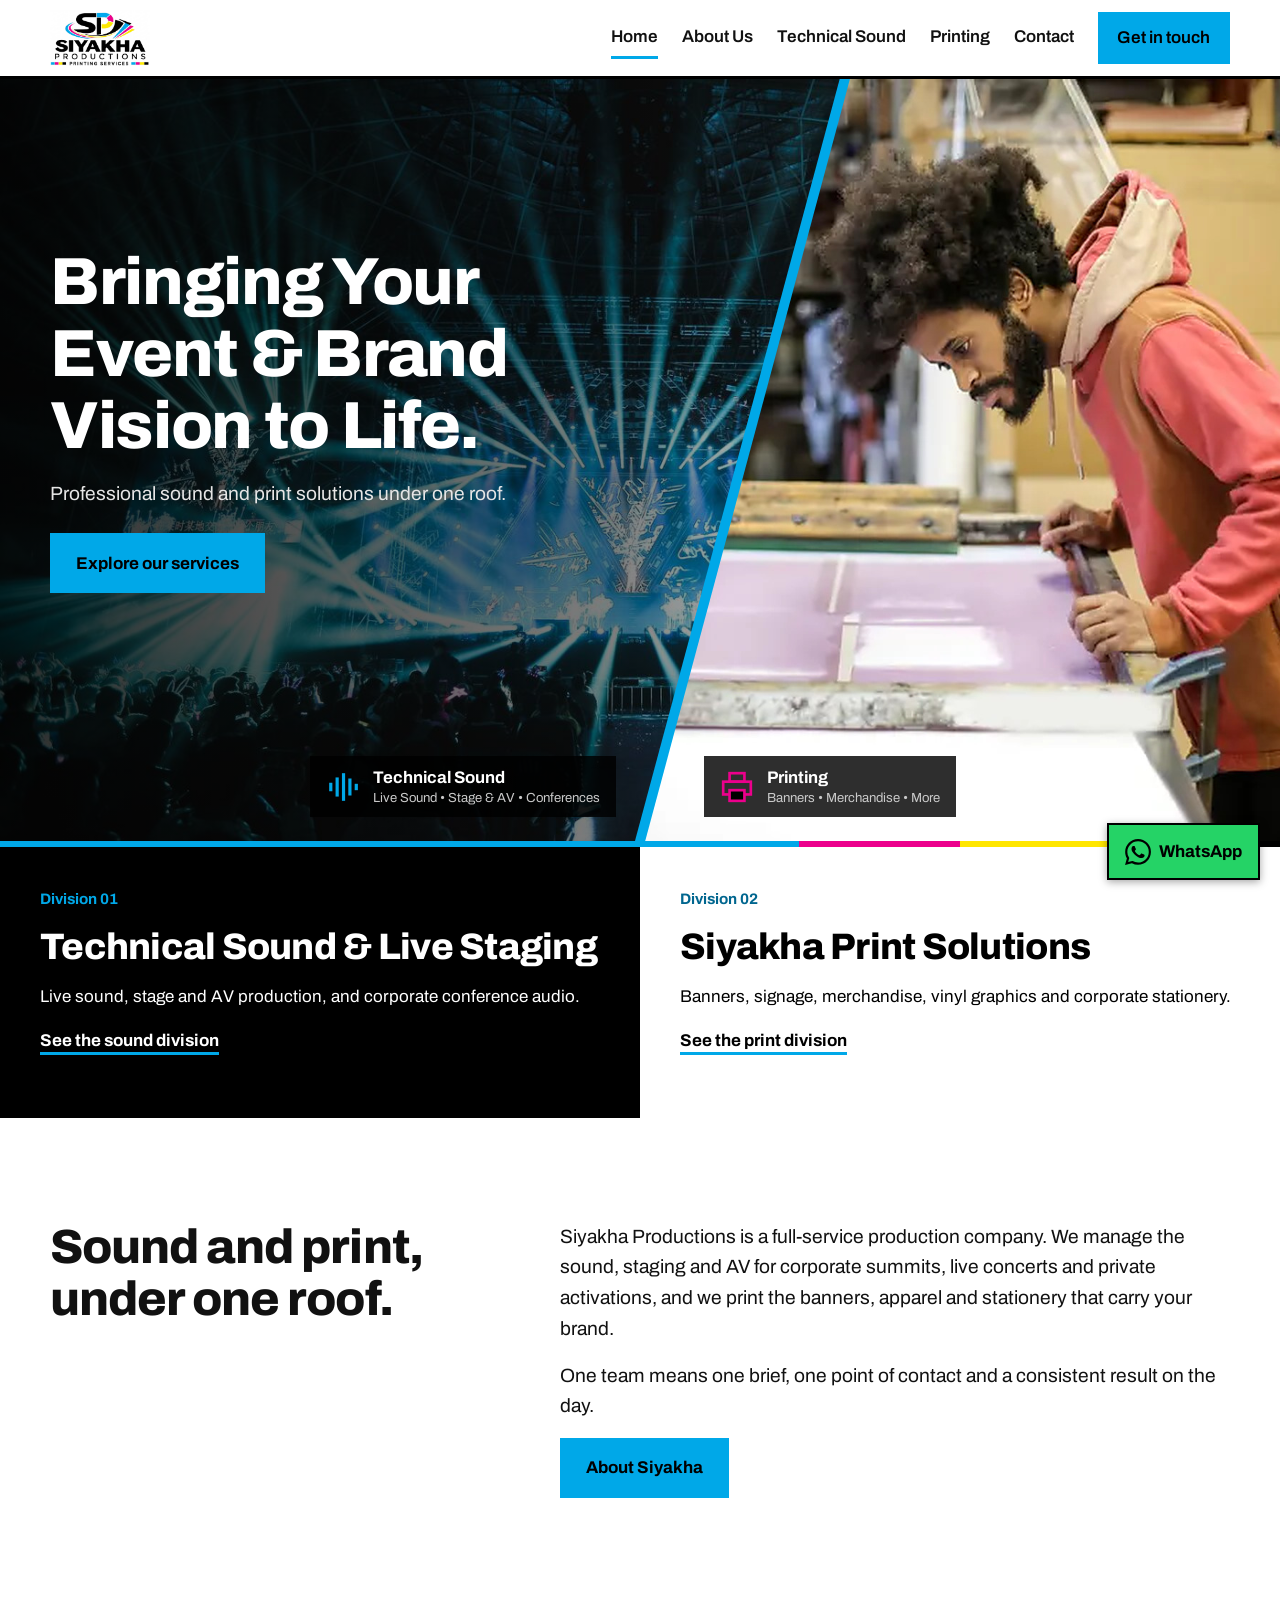
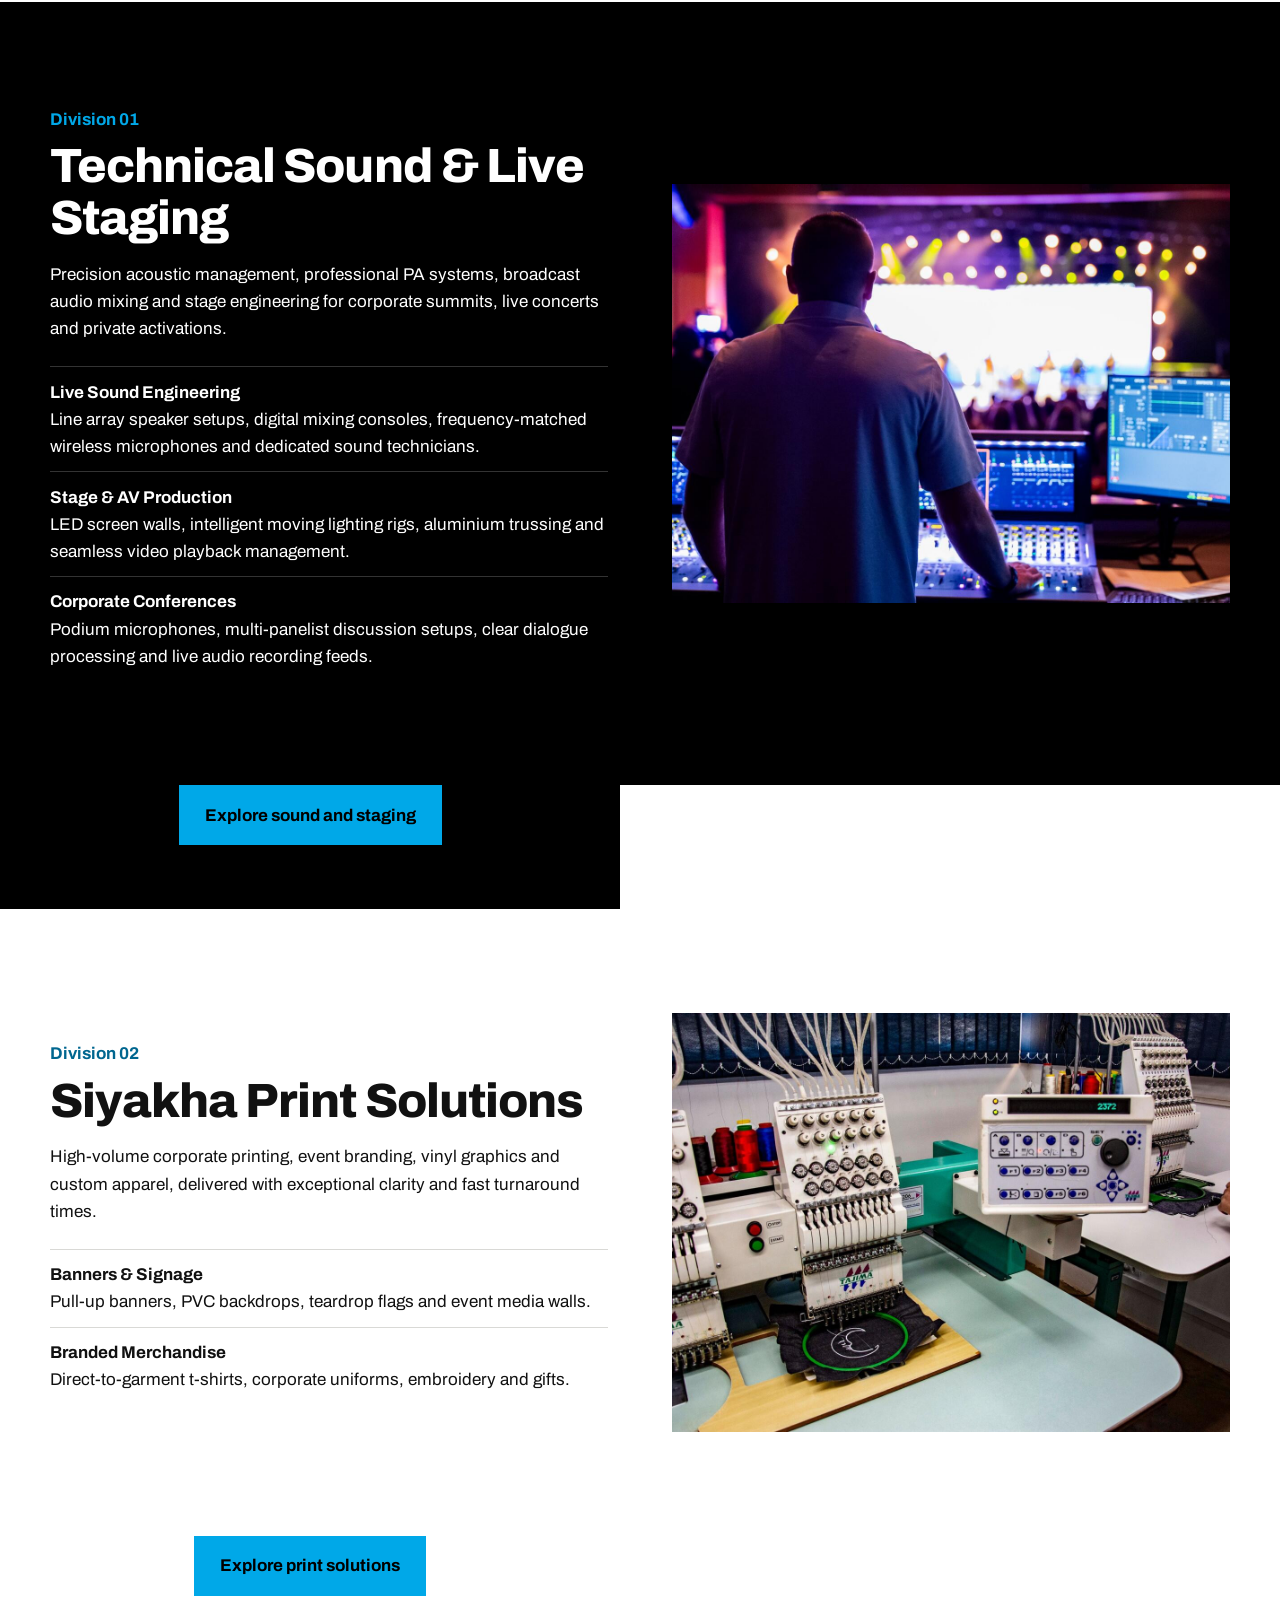
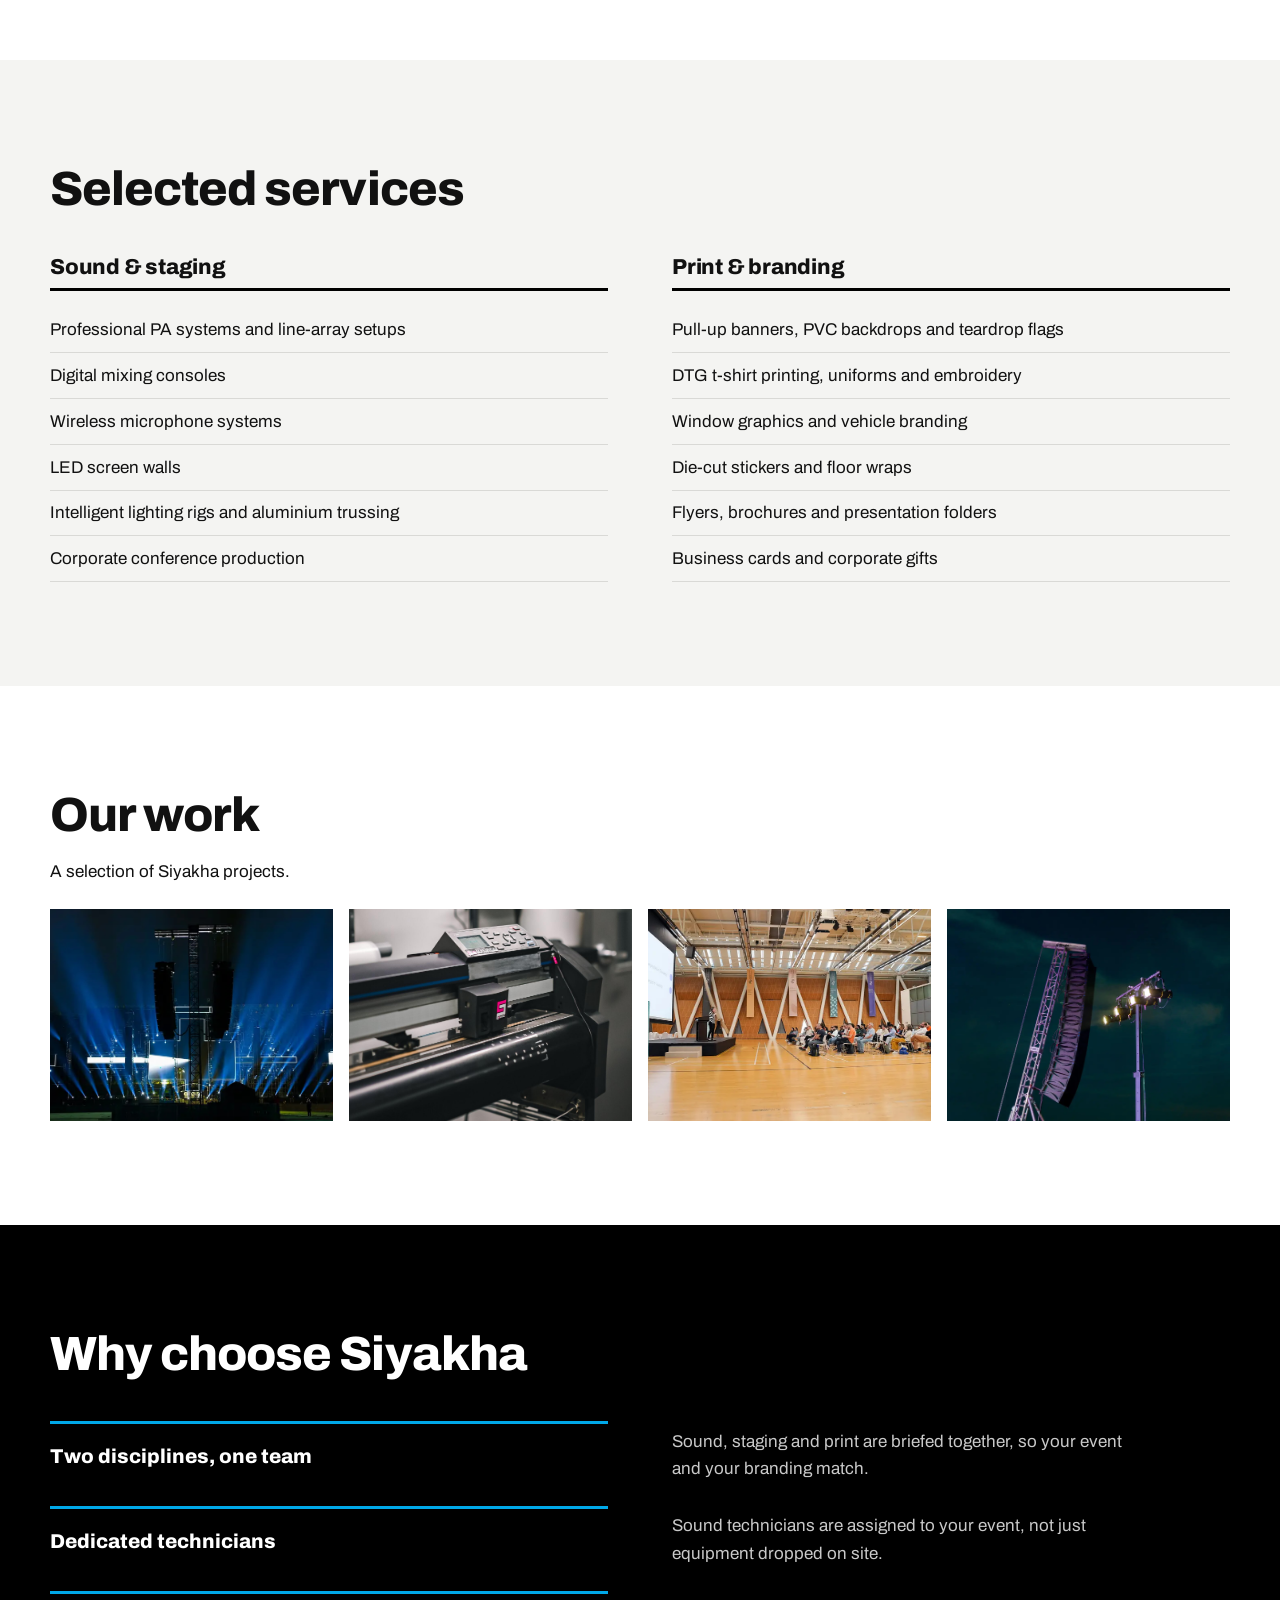
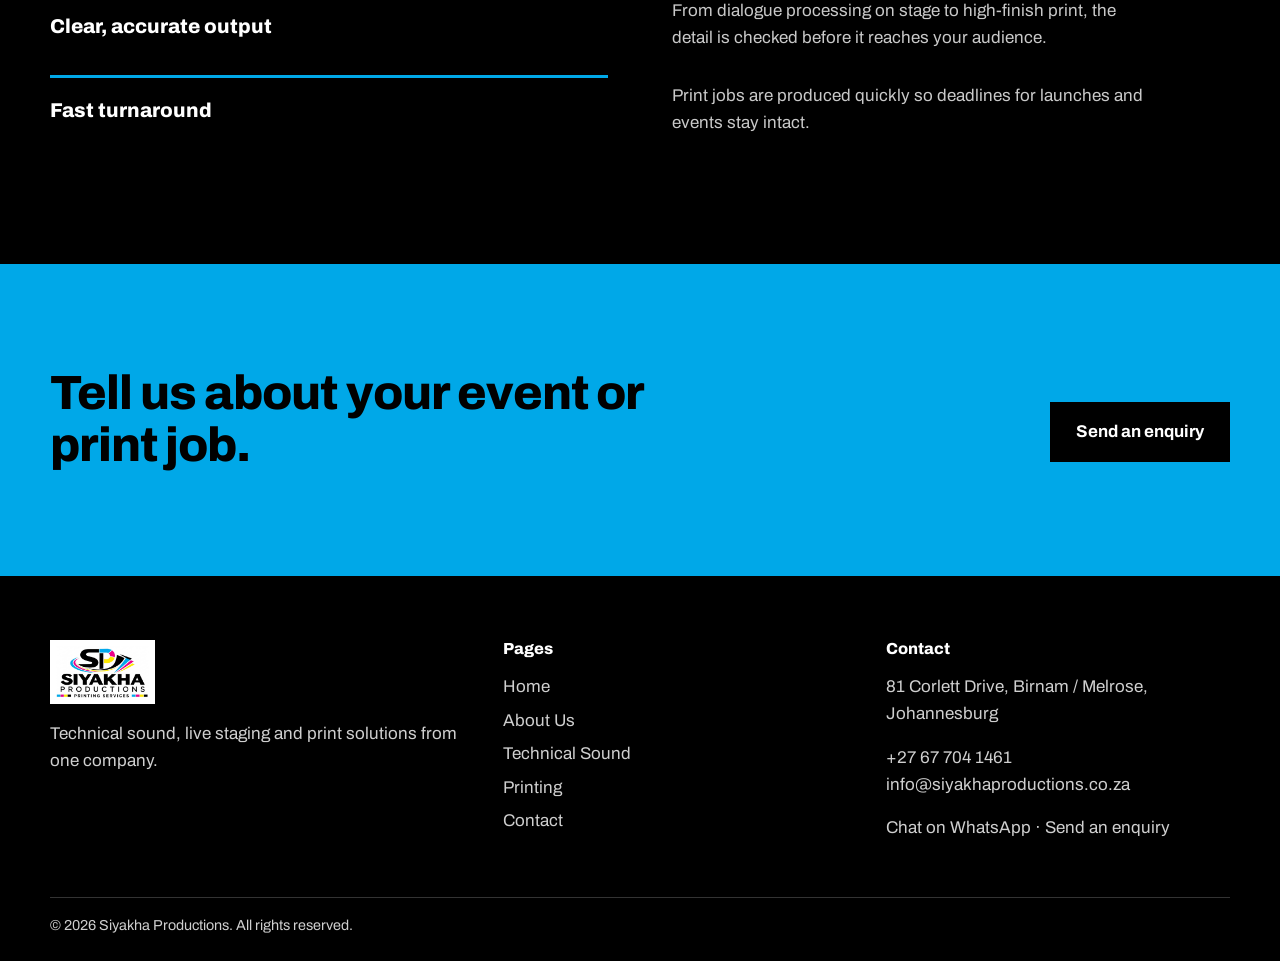
<file: index.html>
<!DOCTYPE html>
<html lang="en">
<head>
<meta charset="utf-8">
<meta name="viewport" content="width=device-width, initial-scale=1">
<link rel="icon" href="assets/icons/favicon.ico" sizes="any">
<link rel="icon" type="image/png" sizes="32x32" href="assets/icons/favicon-32.png">
<link rel="apple-touch-icon" href="assets/icons/apple-touch-icon.png">
<title>Siyakha Productions | Technical Sound, Live Staging &amp; Print Solutions</title>
<meta name="description" content="Siyakha Productions is one company with two divisions: technical sound and live staging, and corporate printing, event branding and custom apparel.">
<meta property="og:title" content="Siyakha Productions | Technical Sound, Live Staging &amp; Print Solutions">
<meta property="og:description" content="Siyakha Productions is one company with two divisions: technical sound and live staging, and corporate printing, event branding and custom apparel.">
<meta property="og:type" content="website">
<!-- Add og:url, og:image and a canonical link once the final domain is confirmed -->
<link rel="preconnect" href="https://fonts.googleapis.com">
<link rel="preconnect" href="https://fonts.gstatic.com" crossorigin>
<link href="https://fonts.googleapis.com/css2?family=Archivo:wght@400;600;700;800&display=swap" rel="stylesheet">
<link rel="stylesheet" href="css/style.css">
</head>
<body>
<a class="skip" href="#main">Skip to content</a>
<header class="site-header">
  <div class="wrap">
    <a class="brand" href="index.html" aria-label="Siyakha Productions home"><img src="assets/logos/siyakha-logo.jpg" alt="Siyakha Productions logo" width="100" height="56"></a>
    <button class="menu-toggle" aria-expanded="false" aria-controls="site-nav">Menu</button>
    <nav class="nav" id="site-nav" aria-label="Main">
      <a href="index.html" aria-current="page">Home</a><a href="about.html">About Us</a><a href="technical-sound.html">Technical Sound</a><a href="printing.html">Printing</a><a href="contact.html">Contact</a>
      <a class="btn" href="contact.html">Get in touch</a>
    </nav>
  </div>
</header>
<main id="main">
  <section class="hero-split" aria-labelledby="hero-title">
    <div class="hs-art hs-sound" aria-hidden="true"><div class="photo photo-sound"></div></div>
    <div class="hs-art hs-print" aria-hidden="true"><div class="photo photo-print"></div></div>
    <span class="slash" aria-hidden="true"></span>
    <div class="wrap hs-copy">
      <div>
        <h1 id="hero-title">Bringing Your<br>Event &amp; Brand<br>Vision to Life.</h1>
        <p class="lead">Professional sound and print solutions under one roof.</p>
        <div class="hero-actions"><a class="btn" href="#divisions">Explore our services</a></div>
      </div>
    </div>
    <a class="hs-label l" href="technical-sound.html"><svg viewBox="0 0 32 32" aria-hidden="true"><g fill="#00a8e8"><rect x="3" y="12" width="3" height="8"/><rect x="9" y="7" width="3" height="18"/><rect x="15" y="3" width="3" height="26"/><rect x="21" y="8" width="3" height="16"/><rect x="27" y="13" width="3" height="6"/></g></svg><span><strong>Technical Sound</strong><small>Live Sound &bull; Stage &amp; AV &bull; Conferences</small></span></a>
    <a class="hs-label r" href="printing.html"><svg viewBox="0 0 32 32" aria-hidden="true"><g fill="none" stroke="#ec008c" stroke-width="2.5"><rect x="9" y="3" width="14" height="8"/><rect x="3" y="11" width="26" height="12"/><rect x="9" y="19" width="14" height="10" fill="#000"/></g></svg><span><strong>Printing</strong><small>Banners &bull; Merchandise &bull; More</small></span></a>
  </section>
  <div class="doors" id="divisions">
    <a class="door sound" href="technical-sound.html">
      <span class="tag">Division 01</span>
      <h2>Technical Sound &amp; Live Staging</h2>
      <p>Live sound, stage and AV production, and corporate conference audio.</p>
      <span class="go">See the sound division</span>
    </a>
    <a class="door print" href="printing.html">
      <span class="tag">Division 02</span>
      <h2>Siyakha Print Solutions</h2>
      <p>Banners, signage, merchandise, vinyl graphics and corporate stationery.</p>
      <span class="go">See the print division</span>
    </a>
  </div>

  <section class="intro" aria-labelledby="intro-title">
    <div class="wrap">
      <h2 id="intro-title">Sound and print, under one roof.</h2>
      <div>
        <p>Siyakha Productions is a full-service production company. We manage the sound, staging and AV for corporate summits, live concerts and private activations, and we print the banners, apparel and stationery that carry your brand.</p>
        <p>One team means one brief, one point of contact and a consistent result on the day.</p>
        <a class="btn" href="about.html">About Siyakha</a>
      </div>
    </div>
  </section>
  <section class="division dark" aria-labelledby="sound-title">
    <div class="wrap">
      <div>
        <span class="tag">Division 01</span>
        <h2 id="sound-title">Technical Sound &amp; Live Staging</h2>
        <p>Precision acoustic management, professional PA systems, broadcast audio mixing and stage engineering for corporate summits, live concerts and private activations.</p>
        <ul class="plain"><li><strong>Live Sound Engineering</strong>Line array speaker setups, digital mixing consoles, frequency-matched wireless microphones and dedicated sound technicians.</li><li><strong>Stage &amp; AV Production</strong>LED screen walls, intelligent moving lighting rigs, aluminium trussing and seamless video playback management.</li><li><strong>Corporate Conferences</strong>Podium microphones, multi-panelist discussion setups, clear dialogue processing and live audio recording feeds.</li></ul>
      </div>
      <div class="zoom media"><img src="assets/images/sound-division.jpg" alt="Sound engineer at a digital mixing console facing a lit stage" width="1400" height="934" loading="lazy"></div>
    </div>
  </section>
  <p class="more dark-more"><a class="btn" href="technical-sound.html">Explore sound and staging</a></p>
  <section class="division   flip" aria-labelledby="print-title">
    <div class="wrap">
      <div>
        <span class="tag">Division 02</span>
        <h2 id="print-title">Siyakha Print Solutions</h2>
        <p>High-volume corporate printing, event branding, vinyl graphics and custom apparel, delivered with exceptional clarity and fast turnaround times.</p>
        <ul class="plain"><li><strong>Banners &amp; Signage</strong>Pull-up banners, PVC backdrops, teardrop flags and event media walls.</li><li><strong>Branded Merchandise</strong>Direct-to-garment t-shirts, corporate uniforms, embroidery and gifts.</li></ul>
      </div>
      <div class="zoom media"><img src="assets/images/print-division.jpg" alt="Multi-head embroidery machine stitching a design onto fabric" width="1400" height="934" loading="lazy"></div>
    </div>
  </section>
  <p class="more"><a class="btn" href="printing.html">Explore print solutions</a></p>

  <section class="services" aria-labelledby="services-title">
    <div class="wrap">
      <h2 id="services-title">Selected services</h2>
      <div class="cols">
        <div><h3>Sound &amp; staging</h3><ul><li>Professional PA systems and line-array setups</li><li>Digital mixing consoles</li><li>Wireless microphone systems</li><li>LED screen walls</li><li>Intelligent lighting rigs and aluminium trussing</li><li>Corporate conference production</li></ul></div>
        <div><h3>Print &amp; branding</h3><ul><li>Pull-up banners, PVC backdrops and teardrop flags</li><li>DTG t-shirt printing, uniforms and embroidery</li><li>Window graphics and vehicle branding</li><li>Die-cut stickers and floor wraps</li><li>Flyers, brochures and presentation folders</li><li>Business cards and corporate gifts</li></ul></div>
      </div>
    </div>
  </section>

  <section class="portfolio" aria-labelledby="work-title">
    <div class="wrap">
      <h2 id="work-title">Our work</h2>
      <p>A selection of Siyakha projects.</p>
      <div class="grid">
<div class="zoom "><img src="assets/images/project-1.jpg" alt="Stage with LED screens, trussing and blue moving lights" width="1600" height="1066" loading="lazy"></div><div class="zoom "><img src="assets/images/project-2.jpg" alt="Vinyl cutter with control panel and laptop in a print workshop" width="1400" height="1050" loading="lazy"></div><div class="zoom "><img src="assets/images/project-3.jpg" alt="Conference hall with a speaker on stage and a seated audience" width="1600" height="1066" loading="lazy"></div><div class="zoom "><img src="assets/images/project-4.jpg" alt="Line-array speaker flown from aluminium truss beside stage lights" width="1400" height="934" loading="lazy"></div>
      </div>
    </div>
  </section>

  <section class="why" aria-labelledby="why-title">
    <div class="wrap">
      <h2 id="why-title">Why choose Siyakha</h2>
      <dl>
        <dt>Two disciplines, one team</dt><dd>Sound, staging and print are briefed together, so your event and your branding match.</dd>
        <dt>Dedicated technicians</dt><dd>Sound technicians are assigned to your event, not just equipment dropped on site.</dd>
        <dt>Clear, accurate output</dt><dd>From dialogue processing on stage to high-finish print, the detail is checked before it reaches your audience.</dd>
        <dt>Fast turnaround</dt><dd>Print jobs are produced quickly so deadlines for launches and events stay intact.</dd>
      </dl>
    </div>
  </section>
  <section class="cta" aria-labelledby="cta-title">
    <div class="wrap">
      <h2 id="cta-title">Tell us about your event or print job.</h2>
      <div class="hero-actions"><a class="btn" href="contact.html">Send an enquiry</a></div>
    </div>
  </section>
</main>
<footer class="site-footer">
  <div class="wrap">
    <div>
      <img src="assets/logos/siyakha-logo.jpg" alt="Siyakha Productions logo" width="115" height="64" loading="lazy">
      <p>Technical sound, live staging and print solutions from one company.</p>
    </div>
    <nav aria-label="Footer">
      <h2>Pages</h2>
      <ul>
        <li><a href="index.html">Home</a></li>
        <li><a href="about.html">About Us</a></li>
        <li><a href="technical-sound.html">Technical Sound</a></li>
        <li><a href="printing.html">Printing</a></li>
        <li><a href="contact.html">Contact</a></li>
      </ul>
    </nav>
    <div>
      <h2>Contact</h2>
      <address>
        <p>81 Corlett Drive, Birnam / Melrose, Johannesburg</p>
        <p><a href="tel:+27677041461">+27 67 704 1461</a><br><a href="mailto:info@siyakhaproductions.co.za">info@siyakhaproductions.co.za</a></p>
        <p><a href="https://wa.me/27677041461" target="_blank" rel="noopener">Chat on WhatsApp</a> &middot; <a href="contact.html">Send an enquiry</a></p>
      </address>
    </div>
  </div>
  <div class="wrap legal">&copy; <span id="year">2026</span> Siyakha Productions. All rights reserved.</div>
</footer>
<a class="wa-float" href="https://wa.me/27677041461?text=Hello%20Siyakha%20Productions%2C%20I%27d%20like%20to%20make%20an%20enquiry." target="_blank" rel="noopener" aria-label="Chat with Siyakha Productions on WhatsApp"><svg viewBox="0 0 24 24" aria-hidden="true"><path fill="currentColor" d="M17.47 14.38c-.3-.15-1.76-.87-2.03-.97-.27-.1-.47-.15-.67.15-.2.3-.77.97-.94 1.16-.17.2-.35.22-.64.07-.3-.15-1.26-.46-2.39-1.48-.88-.79-1.48-1.76-1.65-2.06-.17-.3-.02-.46.13-.6.13-.14.3-.35.45-.52.15-.17.2-.3.3-.5.1-.2.05-.37-.03-.52-.07-.15-.67-1.61-.92-2.21-.24-.58-.49-.5-.67-.51h-.57c-.2 0-.52.07-.79.37-.27.3-1.04 1.02-1.04 2.48s1.07 2.88 1.21 3.07c.15.2 2.1 3.2 5.08 4.49.71.3 1.26.49 1.69.63.71.23 1.36.2 1.87.12.57-.08 1.76-.72 2-1.41.25-.7.25-1.29.17-1.41-.07-.12-.27-.2-.57-.35zM12.05 21.8a9.9 9.9 0 0 1-5.03-1.38l-.36-.21-3.74.98 1-3.65-.24-.37a9.86 9.86 0 0 1-1.51-5.26c0-5.45 4.44-9.88 9.89-9.88 2.64 0 5.12 1.03 6.99 2.9a9.83 9.83 0 0 1 2.89 6.99c0 5.45-4.44 9.88-9.89 9.88zM20.46 3.49A11.8 11.8 0 0 0 12.05 0C5.5 0 .16 5.34.16 11.89c0 2.1.55 4.14 1.59 5.95L.06 24l6.3-1.65a11.9 11.9 0 0 0 5.68 1.45c6.56 0 11.89-5.34 11.9-11.89a11.8 11.8 0 0 0-3.48-8.42z"/></svg><span>WhatsApp</span></a>
<script src="js/main.js"></script>
</body>
</html>
</file>
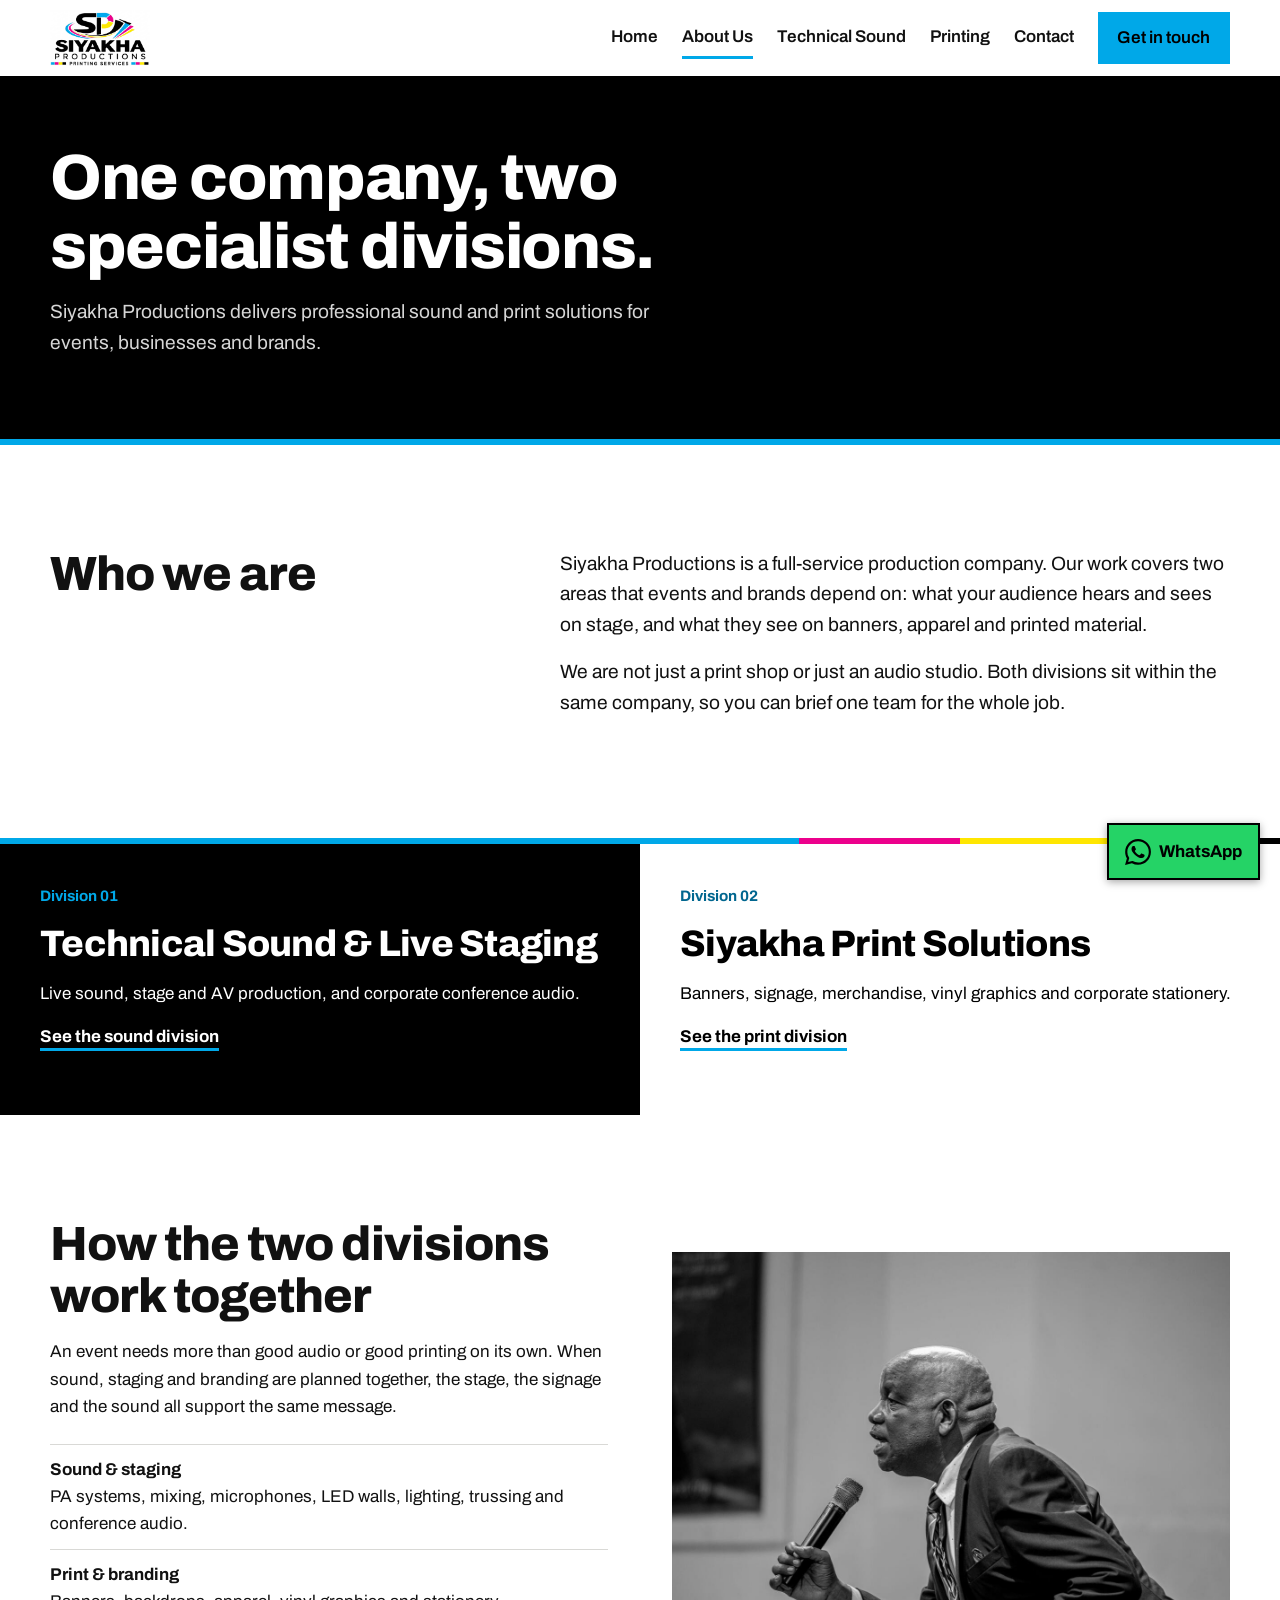
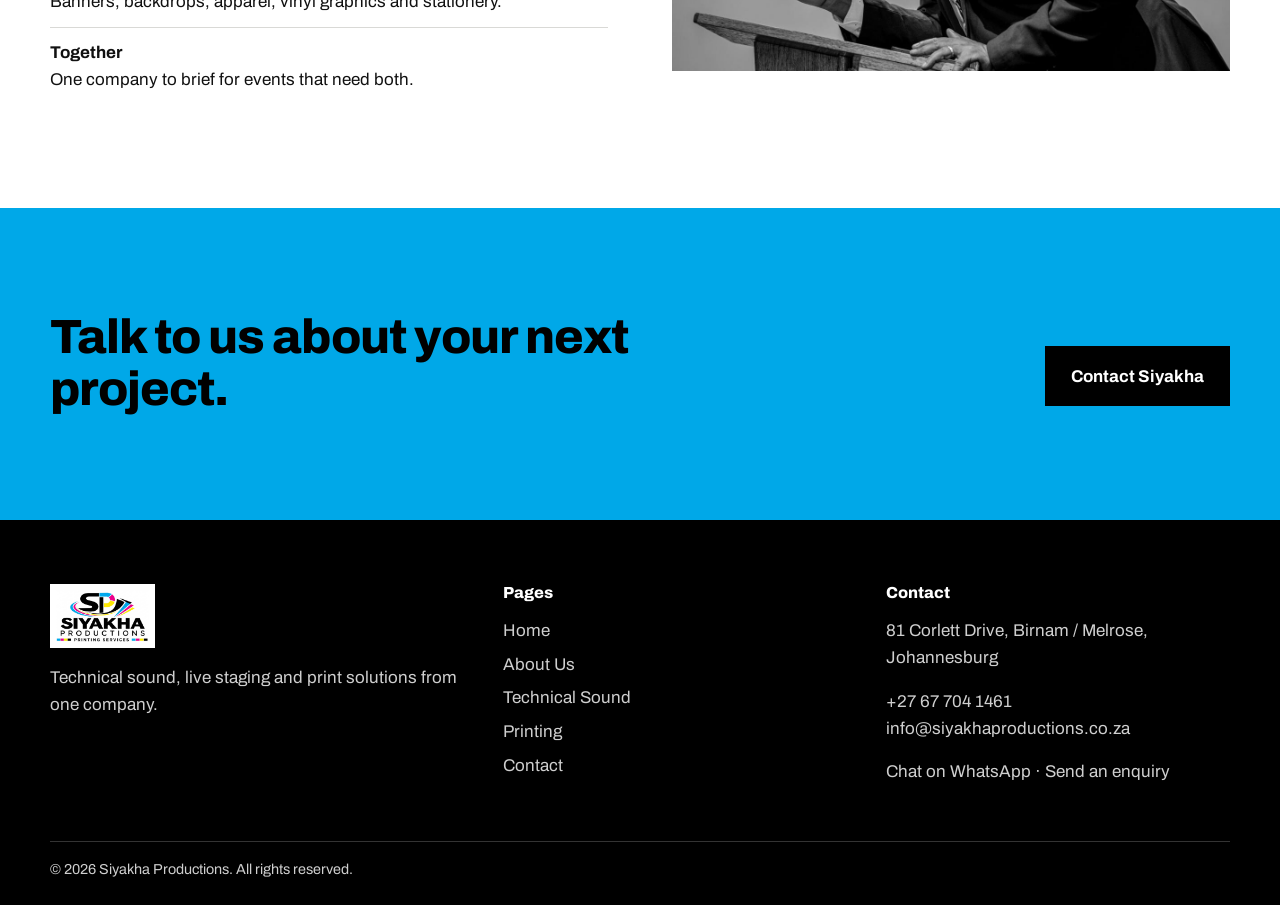
<file: about.html>
<!DOCTYPE html>
<html lang="en">
<head>
<meta charset="utf-8">
<meta name="viewport" content="width=device-width, initial-scale=1">
<link rel="icon" href="assets/icons/favicon.ico" sizes="any">
<link rel="icon" type="image/png" sizes="32x32" href="assets/icons/favicon-32.png">
<link rel="apple-touch-icon" href="assets/icons/apple-touch-icon.png">
<title>About Us | Siyakha Productions</title>
<meta name="description" content="Siyakha Productions is a full-service production company with two specialised divisions: technical sound and live staging, and print solutions.">
<meta property="og:title" content="About Us | Siyakha Productions">
<meta property="og:description" content="Siyakha Productions is a full-service production company with two specialised divisions: technical sound and live staging, and print solutions.">
<meta property="og:type" content="website">
<!-- Add og:url, og:image and a canonical link once the final domain is confirmed -->
<link rel="preconnect" href="https://fonts.googleapis.com">
<link rel="preconnect" href="https://fonts.gstatic.com" crossorigin>
<link href="https://fonts.googleapis.com/css2?family=Archivo:wght@400;600;700;800&display=swap" rel="stylesheet">
<link rel="stylesheet" href="css/style.css">
</head>
<body>
<a class="skip" href="#main">Skip to content</a>
<header class="site-header">
  <div class="wrap">
    <a class="brand" href="index.html" aria-label="Siyakha Productions home"><img src="assets/logos/siyakha-logo.jpg" alt="Siyakha Productions logo" width="100" height="56"></a>
    <button class="menu-toggle" aria-expanded="false" aria-controls="site-nav">Menu</button>
    <nav class="nav" id="site-nav" aria-label="Main">
      <a href="index.html">Home</a><a href="about.html" aria-current="page">About Us</a><a href="technical-sound.html">Technical Sound</a><a href="printing.html">Printing</a><a href="contact.html">Contact</a>
      <a class="btn" href="contact.html">Get in touch</a>
    </nav>
  </div>
</header>
<main id="main">
  <section class="page-hero ">
    <div class="wrap">
      <h1>One company, two specialist divisions.</h1>
      <p class="lead">Siyakha Productions delivers professional sound and print solutions for events, businesses and brands.</p>
    </div>
  </section>

  <section class="intro" aria-labelledby="who-title">
    <div class="wrap">
      <h2 id="who-title">Who we are</h2>
      <div>
        <p>Siyakha Productions is a full-service production company. Our work covers two areas that events and brands depend on: what your audience hears and sees on stage, and what they see on banners, apparel and printed material.</p>
        <p>We are not just a print shop or just an audio studio. Both divisions sit within the same company, so you can brief one team for the whole job.</p>
      </div>
    </div>
  </section>
  <div class="doors" id="divisions">
    <a class="door sound" href="technical-sound.html">
      <span class="tag">Division 01</span>
      <h2>Technical Sound &amp; Live Staging</h2>
      <p>Live sound, stage and AV production, and corporate conference audio.</p>
      <span class="go">See the sound division</span>
    </a>
    <a class="door print" href="printing.html">
      <span class="tag">Division 02</span>
      <h2>Siyakha Print Solutions</h2>
      <p>Banners, signage, merchandise, vinyl graphics and corporate stationery.</p>
      <span class="go">See the print division</span>
    </a>
  </div>

  <section class="division" aria-labelledby="approach-title">
    <div class="wrap">
      <div>
        <h2 id="approach-title">How the two divisions work together</h2>
        <p>An event needs more than good audio or good printing on its own. When sound, staging and branding are planned together, the stage, the signage and the sound all support the same message.</p>
        <ul class="plain">
          <li><strong>Sound &amp; staging</strong>PA systems, mixing, microphones, LED walls, lighting, trussing and conference audio.</li>
          <li><strong>Print &amp; branding</strong>Banners, backdrops, apparel, vinyl graphics and stationery.</li>
          <li><strong>Together</strong>One company to brief for events that need both.</li>
        </ul>
      </div>
      <div class="zoom media"><img src="assets/images/about-team.jpg" alt="Speaker at a podium using a handheld microphone" width="1400" height="934" loading="lazy"></div>
    </div>
  </section>
  <section class="cta" aria-labelledby="cta-title">
    <div class="wrap">
      <h2 id="cta-title">Talk to us about your next project.</h2>
      <div class="hero-actions"><a class="btn" href="contact.html">Contact Siyakha</a></div>
    </div>
  </section>
</main>
<footer class="site-footer">
  <div class="wrap">
    <div>
      <img src="assets/logos/siyakha-logo.jpg" alt="Siyakha Productions logo" width="115" height="64" loading="lazy">
      <p>Technical sound, live staging and print solutions from one company.</p>
    </div>
    <nav aria-label="Footer">
      <h2>Pages</h2>
      <ul>
        <li><a href="index.html">Home</a></li>
        <li><a href="about.html">About Us</a></li>
        <li><a href="technical-sound.html">Technical Sound</a></li>
        <li><a href="printing.html">Printing</a></li>
        <li><a href="contact.html">Contact</a></li>
      </ul>
    </nav>
    <div>
      <h2>Contact</h2>
      <address>
        <p>81 Corlett Drive, Birnam / Melrose, Johannesburg</p>
        <p><a href="tel:+27677041461">+27 67 704 1461</a><br><a href="mailto:info@siyakhaproductions.co.za">info@siyakhaproductions.co.za</a></p>
        <p><a href="https://wa.me/27677041461" target="_blank" rel="noopener">Chat on WhatsApp</a> &middot; <a href="contact.html">Send an enquiry</a></p>
      </address>
    </div>
  </div>
  <div class="wrap legal">&copy; <span id="year">2026</span> Siyakha Productions. All rights reserved.</div>
</footer>
<a class="wa-float" href="https://wa.me/27677041461?text=Hello%20Siyakha%20Productions%2C%20I%27d%20like%20to%20make%20an%20enquiry." target="_blank" rel="noopener" aria-label="Chat with Siyakha Productions on WhatsApp"><svg viewBox="0 0 24 24" aria-hidden="true"><path fill="currentColor" d="M17.47 14.38c-.3-.15-1.76-.87-2.03-.97-.27-.1-.47-.15-.67.15-.2.3-.77.97-.94 1.16-.17.2-.35.22-.64.07-.3-.15-1.26-.46-2.39-1.48-.88-.79-1.48-1.76-1.65-2.06-.17-.3-.02-.46.13-.6.13-.14.3-.35.45-.52.15-.17.2-.3.3-.5.1-.2.05-.37-.03-.52-.07-.15-.67-1.61-.92-2.21-.24-.58-.49-.5-.67-.51h-.57c-.2 0-.52.07-.79.37-.27.3-1.04 1.02-1.04 2.48s1.07 2.88 1.21 3.07c.15.2 2.1 3.2 5.08 4.49.71.3 1.26.49 1.69.63.71.23 1.36.2 1.87.12.57-.08 1.76-.72 2-1.41.25-.7.25-1.29.17-1.41-.07-.12-.27-.2-.57-.35zM12.05 21.8a9.9 9.9 0 0 1-5.03-1.38l-.36-.21-3.74.98 1-3.65-.24-.37a9.86 9.86 0 0 1-1.51-5.26c0-5.45 4.44-9.88 9.89-9.88 2.64 0 5.12 1.03 6.99 2.9a9.83 9.83 0 0 1 2.89 6.99c0 5.45-4.44 9.88-9.89 9.88zM20.46 3.49A11.8 11.8 0 0 0 12.05 0C5.5 0 .16 5.34.16 11.89c0 2.1.55 4.14 1.59 5.95L.06 24l6.3-1.65a11.9 11.9 0 0 0 5.68 1.45c6.56 0 11.89-5.34 11.9-11.89a11.8 11.8 0 0 0-3.48-8.42z"/></svg><span>WhatsApp</span></a>
<script src="js/main.js"></script>
</body>
</html>
</file>
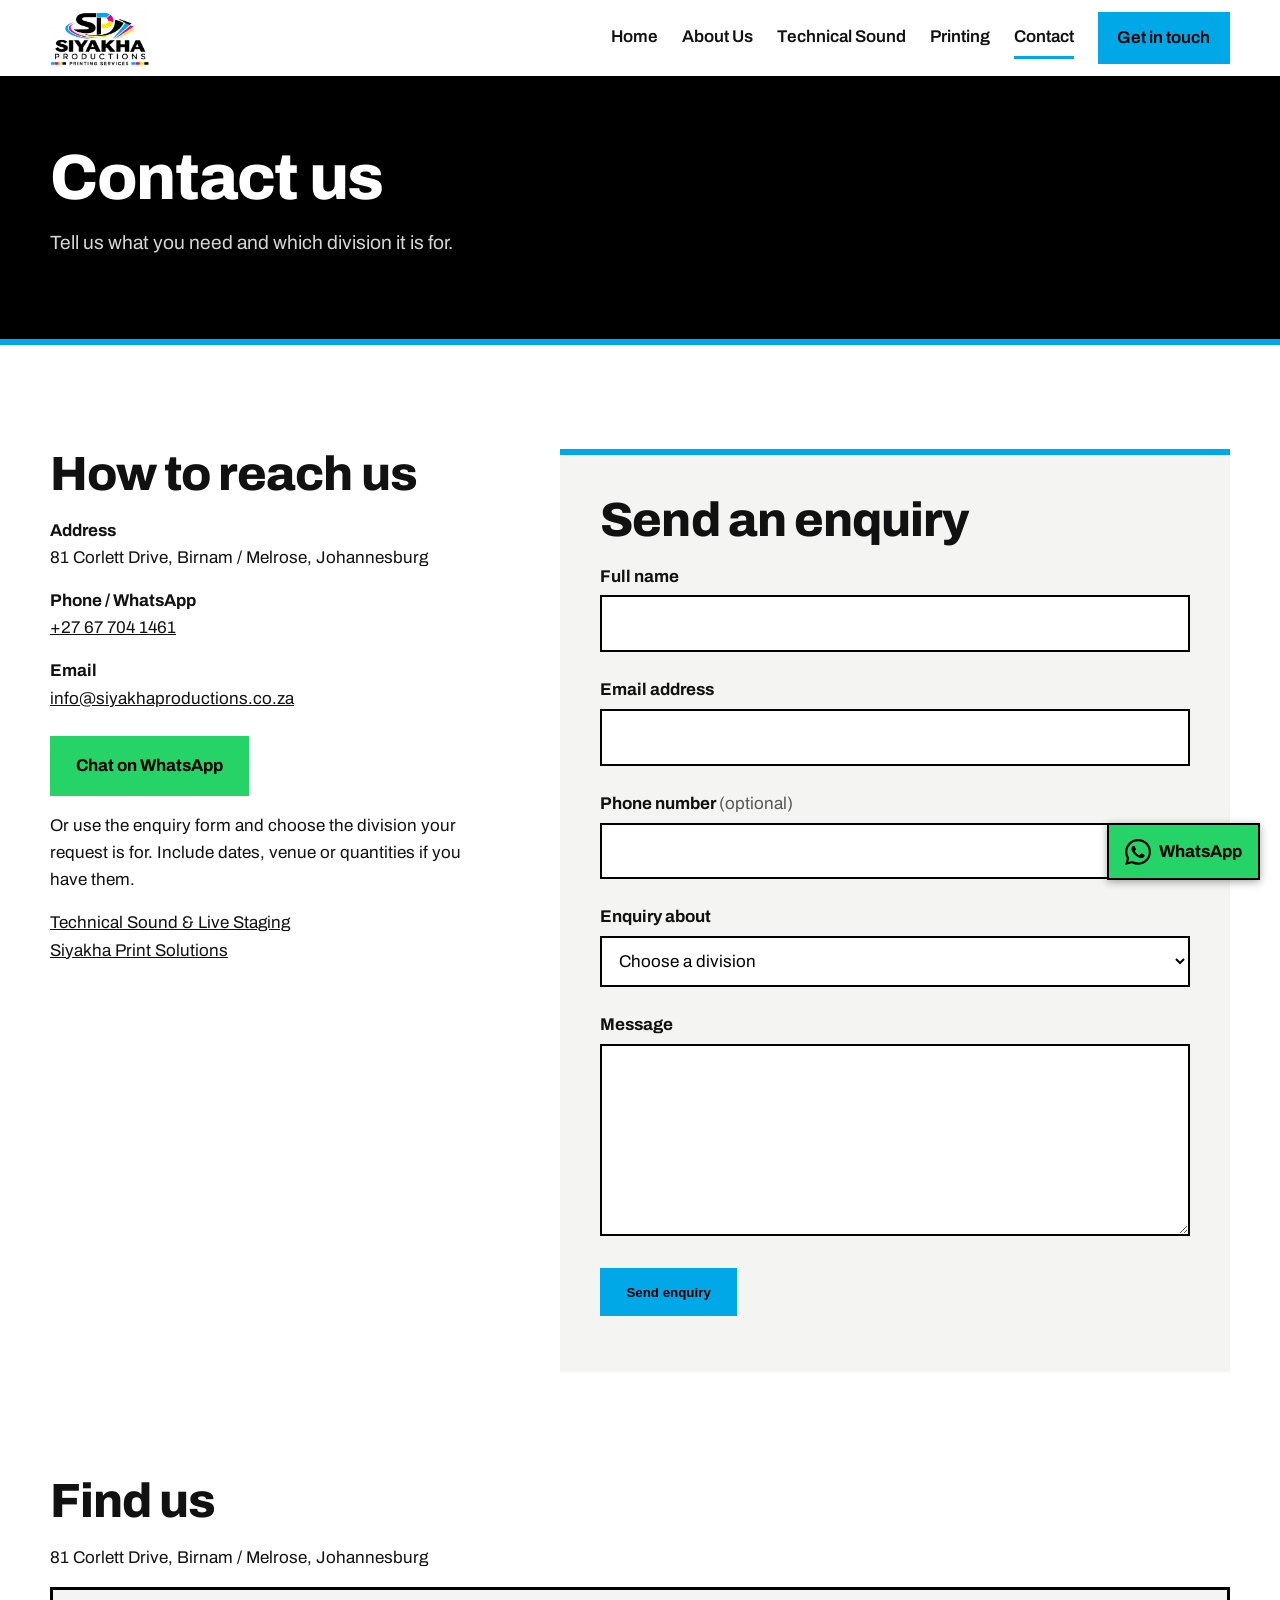
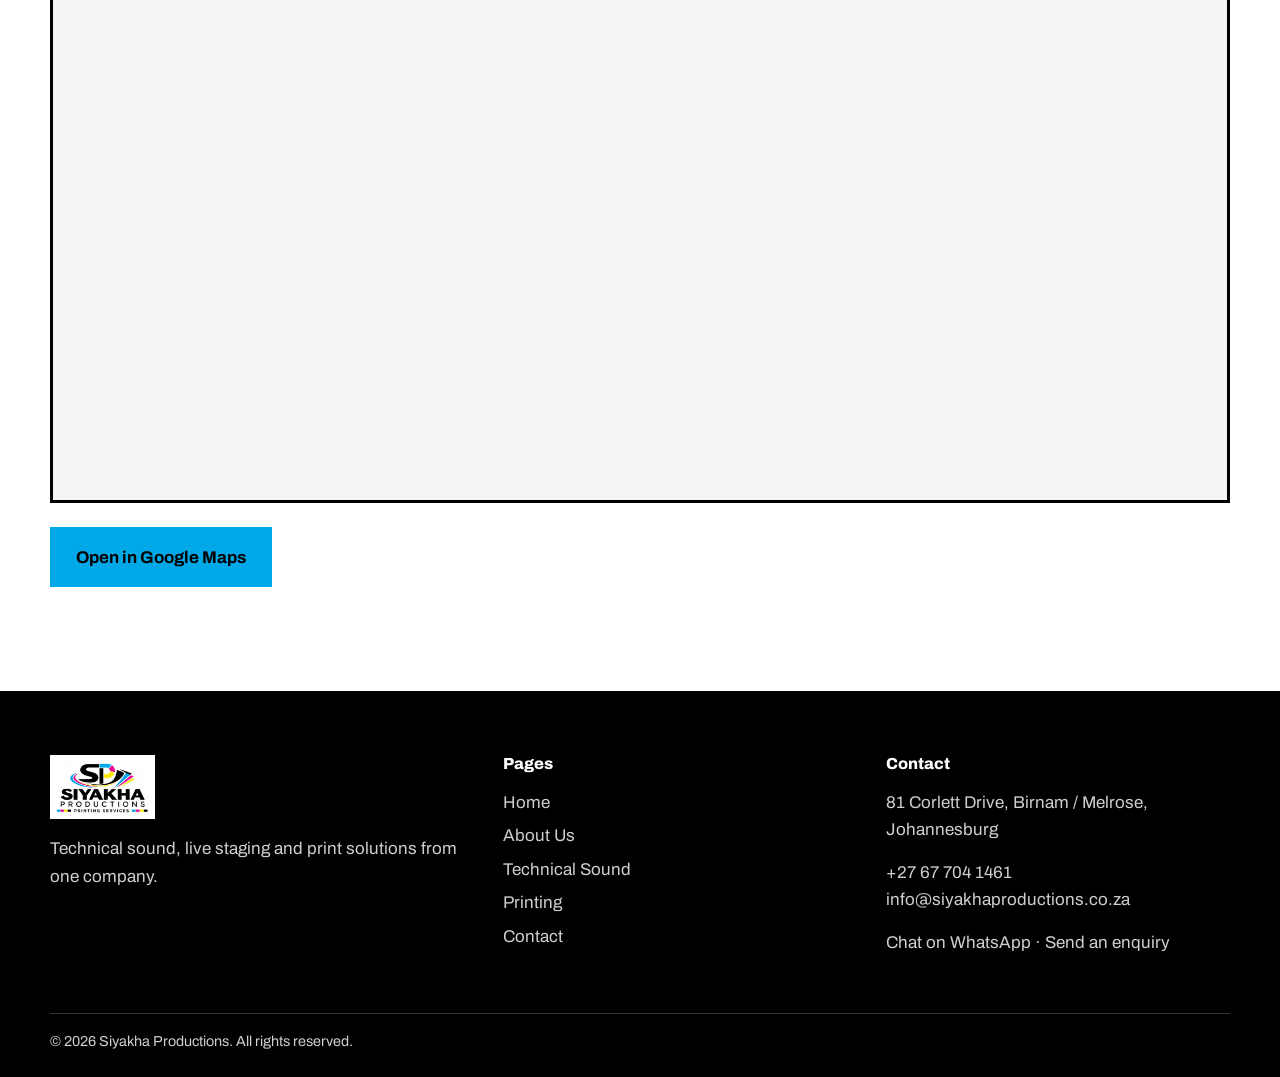
<file: contact.html>
<!DOCTYPE html>
<html lang="en">
<head>
<meta charset="utf-8">
<meta name="viewport" content="width=device-width, initial-scale=1">
<link rel="icon" href="assets/icons/favicon.ico" sizes="any">
<link rel="icon" type="image/png" sizes="32x32" href="assets/icons/favicon-32.png">
<link rel="apple-touch-icon" href="assets/icons/apple-touch-icon.png">
<title>Contact | Siyakha Productions</title>
<meta name="description" content="Send an enquiry to Siyakha Productions about technical sound and live staging or print solutions.">
<meta property="og:title" content="Contact | Siyakha Productions">
<meta property="og:description" content="Send an enquiry to Siyakha Productions about technical sound and live staging or print solutions.">
<meta property="og:type" content="website">
<!-- Add og:url, og:image and a canonical link once the final domain is confirmed -->
<link rel="preconnect" href="https://fonts.googleapis.com">
<link rel="preconnect" href="https://fonts.gstatic.com" crossorigin>
<link href="https://fonts.googleapis.com/css2?family=Archivo:wght@400;600;700;800&display=swap" rel="stylesheet">
<link rel="stylesheet" href="css/style.css">
</head>
<body>
<a class="skip" href="#main">Skip to content</a>
<header class="site-header">
  <div class="wrap">
    <a class="brand" href="index.html" aria-label="Siyakha Productions home"><img src="assets/logos/siyakha-logo.jpg" alt="Siyakha Productions logo" width="100" height="56"></a>
    <button class="menu-toggle" aria-expanded="false" aria-controls="site-nav">Menu</button>
    <nav class="nav" id="site-nav" aria-label="Main">
      <a href="index.html">Home</a><a href="about.html">About Us</a><a href="technical-sound.html">Technical Sound</a><a href="printing.html">Printing</a><a href="contact.html" aria-current="page">Contact</a>
      <a class="btn" href="contact.html">Get in touch</a>
    </nav>
  </div>
</header>
<main id="main">
  <section class="page-hero ">
    <div class="wrap">
      <h1>Contact us</h1>
      <p class="lead">Tell us what you need and which division it is for.</p>
    </div>
  </section>

  <section class="contact" aria-labelledby="form-title">
    <div class="wrap">
      <div class="contact-info">
        <h2>How to reach us</h2>
        <dl class="details">
          <dt>Address</dt><dd>81 Corlett Drive, Birnam / Melrose, Johannesburg</dd>
          <dt>Phone / WhatsApp</dt><dd><a href="tel:+27677041461">+27 67 704 1461</a></dd>
          <dt>Email</dt><dd><a href="mailto:info@siyakhaproductions.co.za">info@siyakhaproductions.co.za</a></dd>
        </dl>
        <p><a class="btn wa" href="https://wa.me/27677041461?text=Hello%20Siyakha%20Productions%2C%20I%27d%20like%20to%20make%20an%20enquiry." target="_blank" rel="noopener">Chat on WhatsApp</a></p>
        <p>Or use the enquiry form and choose the division your request is for. Include dates, venue or quantities if you have them.</p>
        <p><a href="technical-sound.html">Technical Sound &amp; Live Staging</a><br><a href="printing.html">Siyakha Print Solutions</a></p>
      </div>
      <form id="enquiry-form" class="form" method="post" novalidate data-endpoint="https://formsubmit.co/ajax/info@siyakhaproductions.co.za">
        <h2 id="form-title">Send an enquiry</h2>
        <div class="field"><label for="name">Full name</label><input id="name" name="name" type="text" autocomplete="name" required aria-describedby="name-err"><span class="err" id="name-err"></span></div>
        <div class="field"><label for="email">Email address</label><input id="email" name="email" type="email" autocomplete="email" required aria-describedby="email-err"><span class="err" id="email-err"></span></div>
        <div class="field"><label for="phone">Phone number <span class="opt">(optional)</span></label><input id="phone" name="phone" type="tel" autocomplete="tel"></div>
        <div class="field"><label for="division">Enquiry about</label>
          <select id="division" name="division" required aria-describedby="division-err"><option value="">Choose a division</option><option value="sound">Technical Sound &amp; Live Staging</option><option value="print">Siyakha Print Solutions</option><option value="both">Both: Technical Sound &amp; Print Solutions</option></select><span class="err" id="division-err"></span></div>
        <div class="field"><label for="message">Message</label><textarea id="message" name="message" rows="6" required aria-describedby="message-err"></textarea><span class="err" id="message-err"></span></div>
        <input type="hidden" name="_subject" value="New website enquiry - Siyakha Productions"><input type="hidden" name="_template" value="table">
        <div class="hp" aria-hidden="true"><label for="_honey">Leave this empty</label><input id="_honey" name="_honey" type="text" tabindex="-1" autocomplete="off"></div>
        <button class="btn" type="submit">Send enquiry</button>
        <p class="status" id="form-status" role="status" aria-live="polite"></p>
      </form>
    </div>
  </section>

  <section class="map" aria-labelledby="map-title">
    <div class="wrap">
      <h2 id="map-title">Find us</h2>
      <p>81 Corlett Drive, Birnam / Melrose, Johannesburg</p>
      <div class="map-frame">
        <iframe title="Map showing Siyakha Productions at 81 Corlett Drive, Birnam, Johannesburg" src="https://maps.google.com/maps?q=81+Corlett+Drive,+Birnam,+Johannesburg,+South+Africa&amp;output=embed" loading="lazy" referrerpolicy="no-referrer-when-downgrade" allowfullscreen></iframe>
      </div>
      <p class="map-link"><a class="btn" href="https://www.google.com/maps/search/?api=1&amp;query=81+Corlett+Drive,+Birnam,+Johannesburg,+South+Africa" target="_blank" rel="noopener">Open in Google Maps</a></p>
    </div>
  </section>
</main>
<footer class="site-footer">
  <div class="wrap">
    <div>
      <img src="assets/logos/siyakha-logo.jpg" alt="Siyakha Productions logo" width="115" height="64" loading="lazy">
      <p>Technical sound, live staging and print solutions from one company.</p>
    </div>
    <nav aria-label="Footer">
      <h2>Pages</h2>
      <ul>
        <li><a href="index.html">Home</a></li>
        <li><a href="about.html">About Us</a></li>
        <li><a href="technical-sound.html">Technical Sound</a></li>
        <li><a href="printing.html">Printing</a></li>
        <li><a href="contact.html">Contact</a></li>
      </ul>
    </nav>
    <div>
      <h2>Contact</h2>
      <address>
        <p>81 Corlett Drive, Birnam / Melrose, Johannesburg</p>
        <p><a href="tel:+27677041461">+27 67 704 1461</a><br><a href="mailto:info@siyakhaproductions.co.za">info@siyakhaproductions.co.za</a></p>
        <p><a href="https://wa.me/27677041461" target="_blank" rel="noopener">Chat on WhatsApp</a> &middot; <a href="contact.html">Send an enquiry</a></p>
      </address>
    </div>
  </div>
  <div class="wrap legal">&copy; <span id="year">2026</span> Siyakha Productions. All rights reserved.</div>
</footer>
<a class="wa-float" href="https://wa.me/27677041461?text=Hello%20Siyakha%20Productions%2C%20I%27d%20like%20to%20make%20an%20enquiry." target="_blank" rel="noopener" aria-label="Chat with Siyakha Productions on WhatsApp"><svg viewBox="0 0 24 24" aria-hidden="true"><path fill="currentColor" d="M17.47 14.38c-.3-.15-1.76-.87-2.03-.97-.27-.1-.47-.15-.67.15-.2.3-.77.97-.94 1.16-.17.2-.35.22-.64.07-.3-.15-1.26-.46-2.39-1.48-.88-.79-1.48-1.76-1.65-2.06-.17-.3-.02-.46.13-.6.13-.14.3-.35.45-.52.15-.17.2-.3.3-.5.1-.2.05-.37-.03-.52-.07-.15-.67-1.61-.92-2.21-.24-.58-.49-.5-.67-.51h-.57c-.2 0-.52.07-.79.37-.27.3-1.04 1.02-1.04 2.48s1.07 2.88 1.21 3.07c.15.2 2.1 3.2 5.08 4.49.71.3 1.26.49 1.69.63.71.23 1.36.2 1.87.12.57-.08 1.76-.72 2-1.41.25-.7.25-1.29.17-1.41-.07-.12-.27-.2-.57-.35zM12.05 21.8a9.9 9.9 0 0 1-5.03-1.38l-.36-.21-3.74.98 1-3.65-.24-.37a9.86 9.86 0 0 1-1.51-5.26c0-5.45 4.44-9.88 9.89-9.88 2.64 0 5.12 1.03 6.99 2.9a9.83 9.83 0 0 1 2.89 6.99c0 5.45-4.44 9.88-9.89 9.88zM20.46 3.49A11.8 11.8 0 0 0 12.05 0C5.5 0 .16 5.34.16 11.89c0 2.1.55 4.14 1.59 5.95L.06 24l6.3-1.65a11.9 11.9 0 0 0 5.68 1.45c6.56 0 11.89-5.34 11.9-11.89a11.8 11.8 0 0 0-3.48-8.42z"/></svg><span>WhatsApp</span></a>
<script src="js/main.js"></script><script src="js/forms.js"></script>
</body>
</html>
</file>
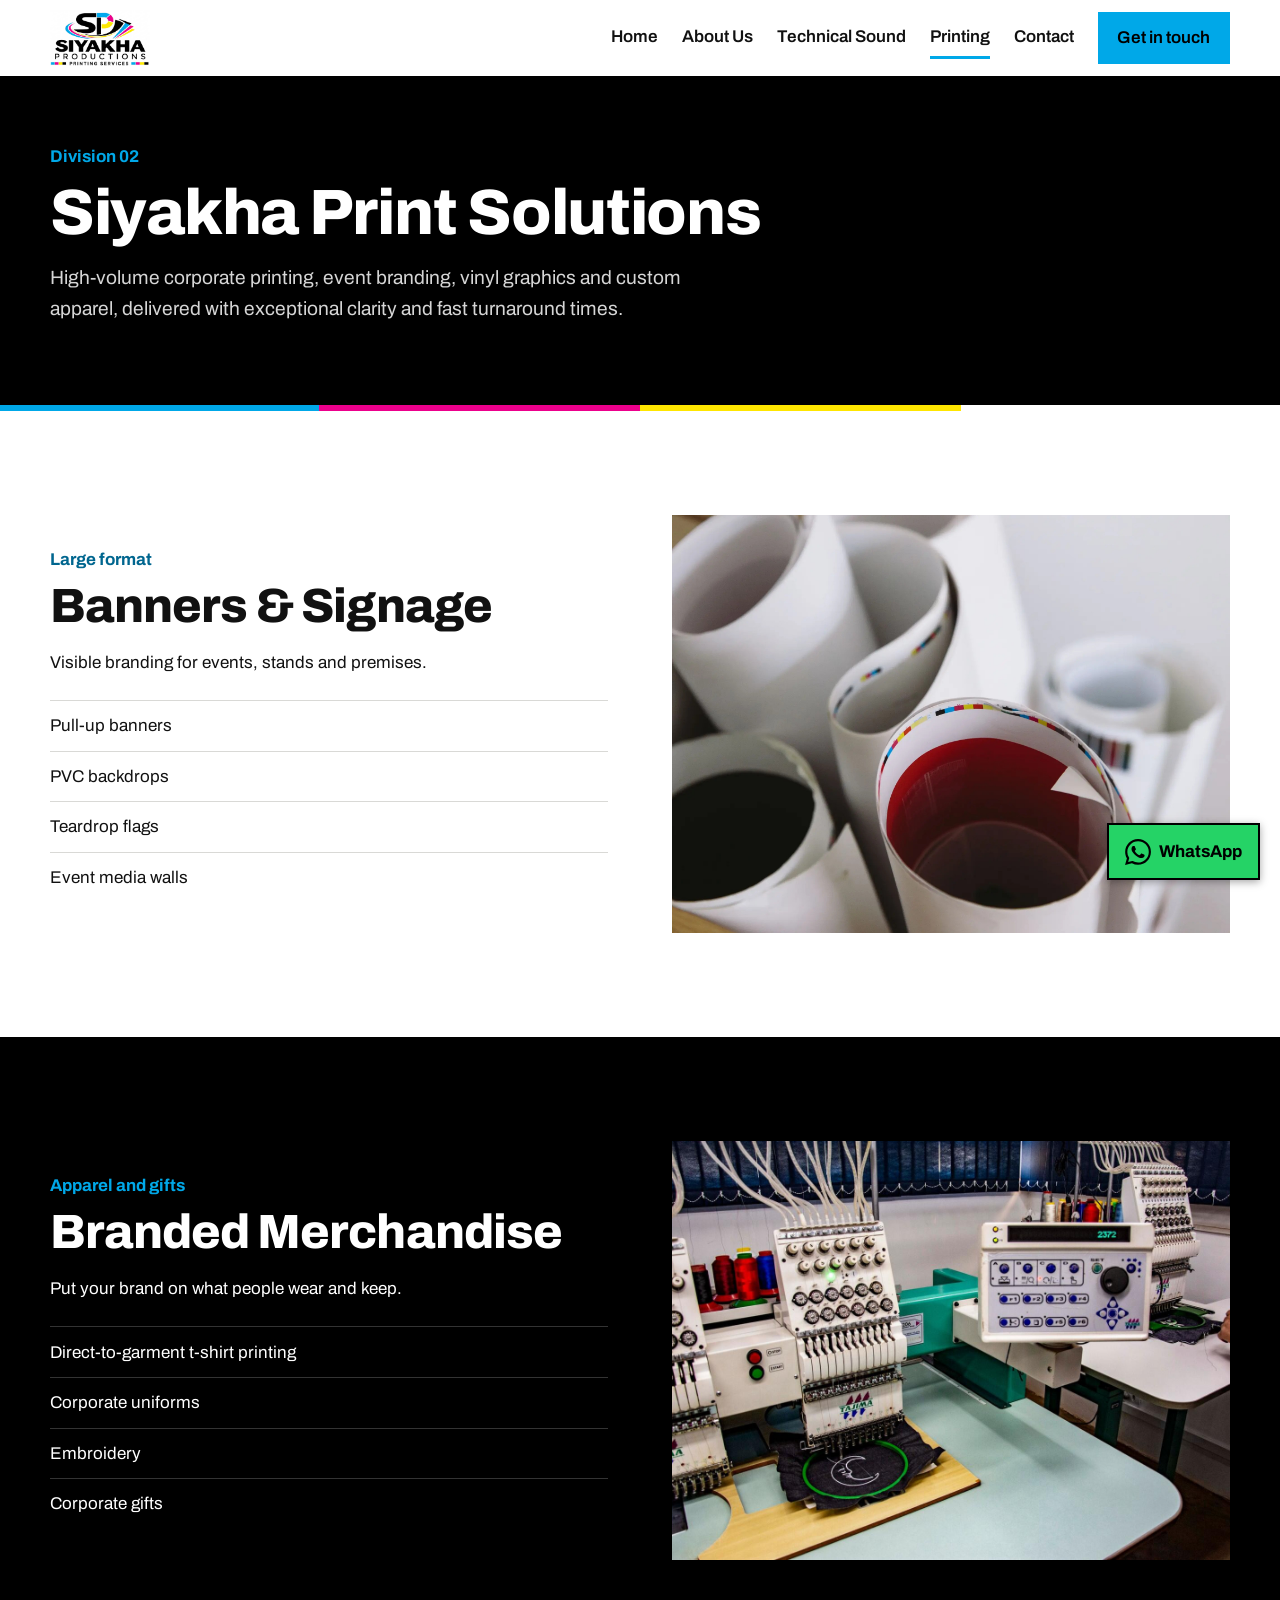
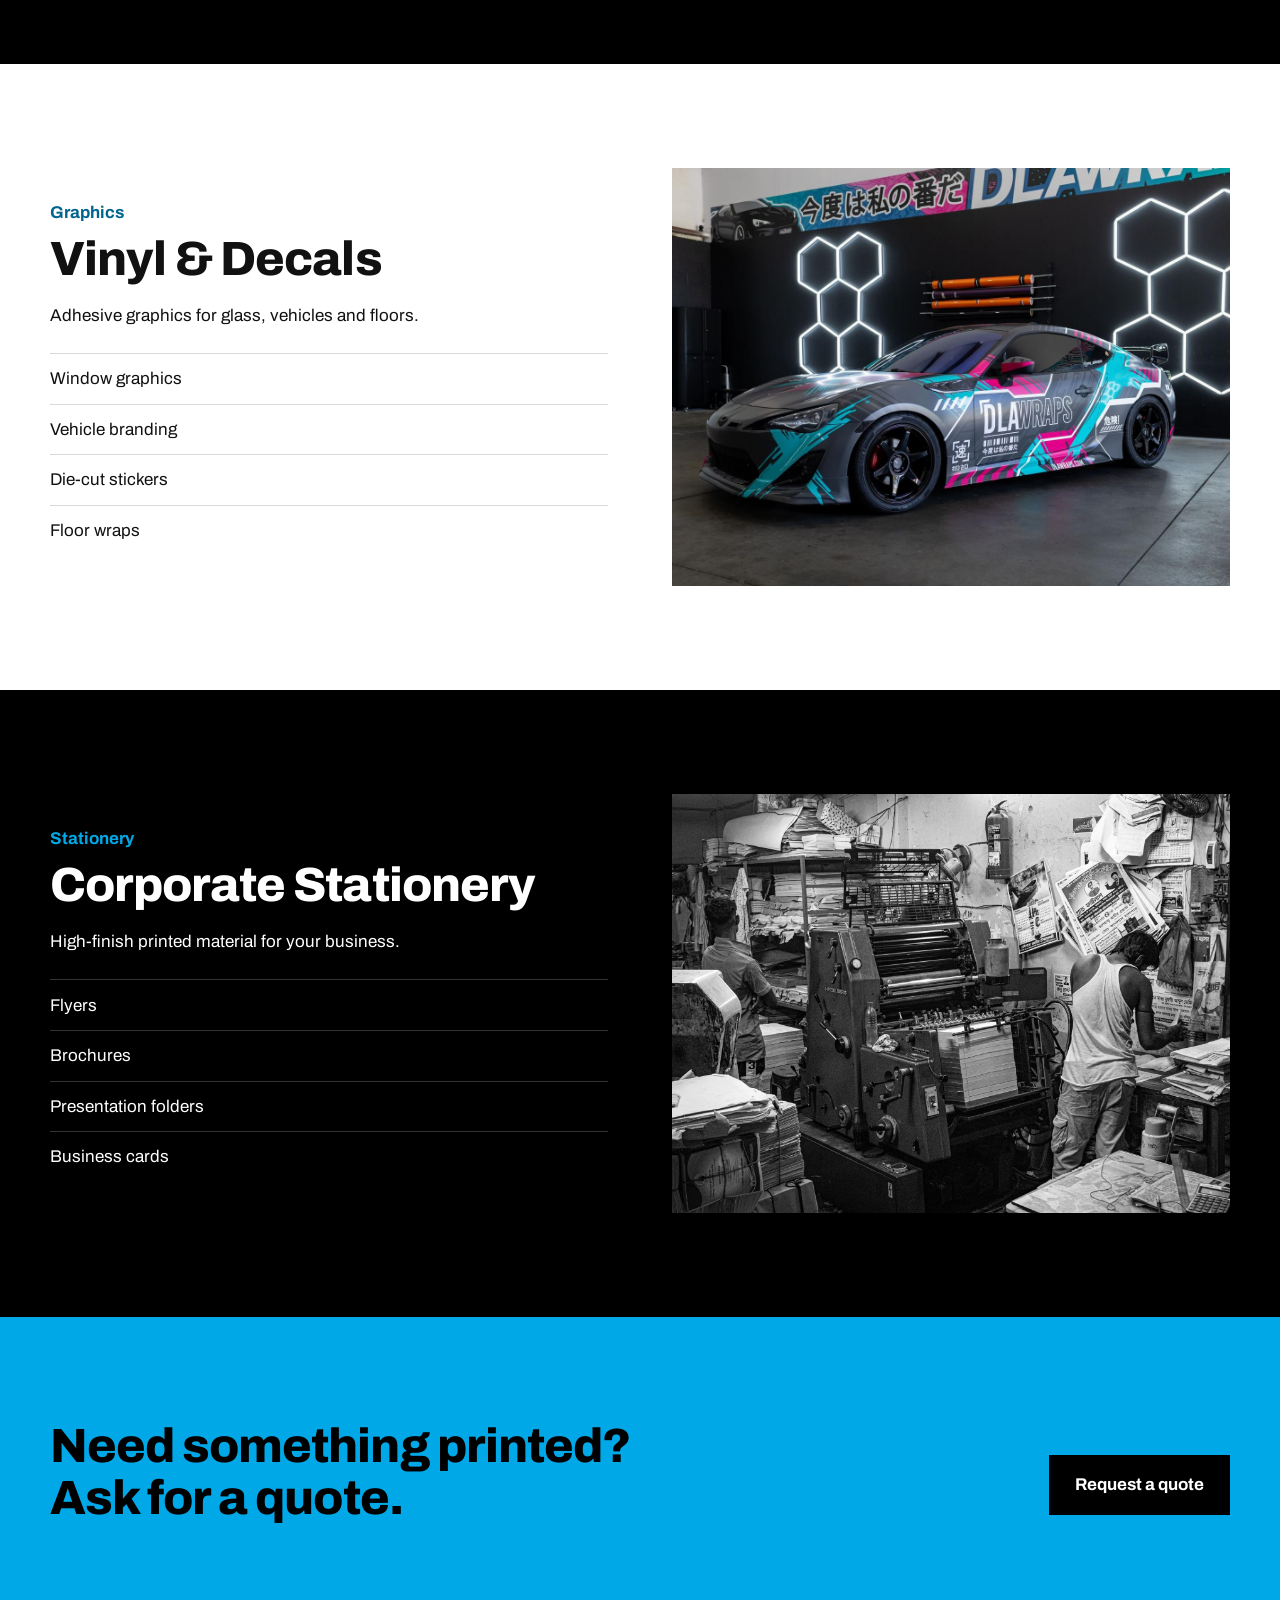
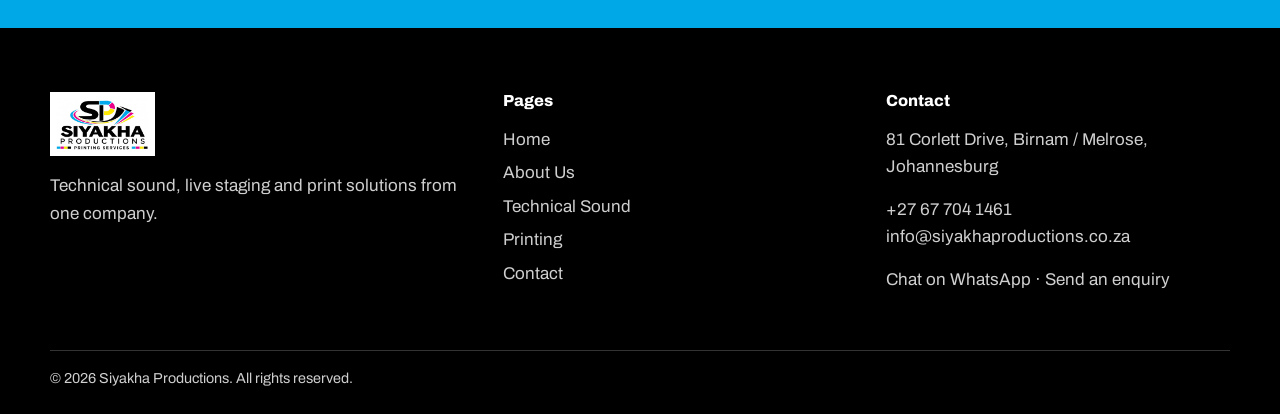
<file: printing.html>
<!DOCTYPE html>
<html lang="en">
<head>
<meta charset="utf-8">
<meta name="viewport" content="width=device-width, initial-scale=1">
<link rel="icon" href="assets/icons/favicon.ico" sizes="any">
<link rel="icon" type="image/png" sizes="32x32" href="assets/icons/favicon-32.png">
<link rel="apple-touch-icon" href="assets/icons/apple-touch-icon.png">
<title>Siyakha Print Solutions | Siyakha Productions</title>
<meta name="description" content="Banners and signage, branded merchandise, vinyl and decals, and corporate stationery with fast turnaround.">
<meta property="og:title" content="Siyakha Print Solutions | Siyakha Productions">
<meta property="og:description" content="Banners and signage, branded merchandise, vinyl and decals, and corporate stationery with fast turnaround.">
<meta property="og:type" content="website">
<!-- Add og:url, og:image and a canonical link once the final domain is confirmed -->
<link rel="preconnect" href="https://fonts.googleapis.com">
<link rel="preconnect" href="https://fonts.gstatic.com" crossorigin>
<link href="https://fonts.googleapis.com/css2?family=Archivo:wght@400;600;700;800&display=swap" rel="stylesheet">
<link rel="stylesheet" href="css/style.css">
</head>
<body>
<a class="skip" href="#main">Skip to content</a>
<header class="site-header">
  <div class="wrap">
    <a class="brand" href="index.html" aria-label="Siyakha Productions home"><img src="assets/logos/siyakha-logo.jpg" alt="Siyakha Productions logo" width="100" height="56"></a>
    <button class="menu-toggle" aria-expanded="false" aria-controls="site-nav">Menu</button>
    <nav class="nav" id="site-nav" aria-label="Main">
      <a href="index.html">Home</a><a href="about.html">About Us</a><a href="technical-sound.html">Technical Sound</a><a href="printing.html" aria-current="page">Printing</a><a href="contact.html">Contact</a>
      <a class="btn" href="contact.html">Get in touch</a>
    </nav>
  </div>
</header>
<main id="main">
  <section class="page-hero print">
    <div class="wrap">
      <span class="tag">Division 02</span><h1>Siyakha Print Solutions</h1>
      <p class="lead">High-volume corporate printing, event branding, vinyl graphics and custom apparel, delivered with exceptional clarity and fast turnaround times.</p>
    </div>
  </section>
  <section class="division " aria-labelledby="banners-title">
    <div class="wrap">
      <div>
        <span class="tag">Large format</span>
        <h2 id="banners-title">Banners &amp; Signage</h2>
        <p>Visible branding for events, stands and premises.</p>
        <ul class="plain"><li>Pull-up banners</li><li>PVC backdrops</li><li>Teardrop flags</li><li>Event media walls</li></ul>
      </div>
      <div class="zoom media"><img src="assets/images/print-banners.jpg" alt="Rolls of large-format printed material with colour calibration strips" width="2000" height="1500" loading="lazy"></div>
    </div>
  </section>
  <section class="division dark  flip" aria-labelledby="merch-title">
    <div class="wrap">
      <div>
        <span class="tag">Apparel and gifts</span>
        <h2 id="merch-title">Branded Merchandise</h2>
        <p>Put your brand on what people wear and keep.</p>
        <ul class="plain"><li>Direct-to-garment t-shirt printing</li><li>Corporate uniforms</li><li>Embroidery</li><li>Corporate gifts</li></ul>
      </div>
      <div class="zoom media"><img src="assets/images/print-merch.jpg" alt="Multi-head embroidery machine stitching a design onto fabric" width="1400" height="934" loading="lazy"></div>
    </div>
  </section>
  <section class="division " aria-labelledby="vinyl-title">
    <div class="wrap">
      <div>
        <span class="tag">Graphics</span>
        <h2 id="vinyl-title">Vinyl &amp; Decals</h2>
        <p>Adhesive graphics for glass, vehicles and floors.</p>
        <ul class="plain"><li>Window graphics</li><li>Vehicle branding</li><li>Die-cut stickers</li><li>Floor wraps</li></ul>
      </div>
      <div class="zoom media"><img src="assets/images/print-vinyl.jpg" alt="Vehicle with a full printed vinyl wrap in a workshop" width="1400" height="934" loading="lazy"></div>
    </div>
  </section>
  <section class="division dark  flip" aria-labelledby="stationery-title">
    <div class="wrap">
      <div>
        <span class="tag">Stationery</span>
        <h2 id="stationery-title">Corporate Stationery</h2>
        <p>High-finish printed material for your business.</p>
        <ul class="plain"><li>Flyers</li><li>Brochures</li><li>Presentation folders</li><li>Business cards</li></ul>
      </div>
      <div class="zoom media"><img src="assets/images/print-stationery.jpg" alt="Offset printing press with stacked paper in a print shop" width="2000" height="1334" loading="lazy"></div>
    </div>
  </section>
  <section class="cta" aria-labelledby="cta-title">
    <div class="wrap">
      <h2 id="cta-title">Need something printed? Ask for a quote.</h2>
      <div class="hero-actions"><a class="btn" href="contact.html?division=print">Request a quote</a></div>
    </div>
  </section>
</main>
<footer class="site-footer">
  <div class="wrap">
    <div>
      <img src="assets/logos/siyakha-logo.jpg" alt="Siyakha Productions logo" width="115" height="64" loading="lazy">
      <p>Technical sound, live staging and print solutions from one company.</p>
    </div>
    <nav aria-label="Footer">
      <h2>Pages</h2>
      <ul>
        <li><a href="index.html">Home</a></li>
        <li><a href="about.html">About Us</a></li>
        <li><a href="technical-sound.html">Technical Sound</a></li>
        <li><a href="printing.html">Printing</a></li>
        <li><a href="contact.html">Contact</a></li>
      </ul>
    </nav>
    <div>
      <h2>Contact</h2>
      <address>
        <p>81 Corlett Drive, Birnam / Melrose, Johannesburg</p>
        <p><a href="tel:+27677041461">+27 67 704 1461</a><br><a href="mailto:info@siyakhaproductions.co.za">info@siyakhaproductions.co.za</a></p>
        <p><a href="https://wa.me/27677041461" target="_blank" rel="noopener">Chat on WhatsApp</a> &middot; <a href="contact.html">Send an enquiry</a></p>
      </address>
    </div>
  </div>
  <div class="wrap legal">&copy; <span id="year">2026</span> Siyakha Productions. All rights reserved.</div>
</footer>
<a class="wa-float" href="https://wa.me/27677041461?text=Hello%20Siyakha%20Productions%2C%20I%27d%20like%20to%20make%20an%20enquiry." target="_blank" rel="noopener" aria-label="Chat with Siyakha Productions on WhatsApp"><svg viewBox="0 0 24 24" aria-hidden="true"><path fill="currentColor" d="M17.47 14.38c-.3-.15-1.76-.87-2.03-.97-.27-.1-.47-.15-.67.15-.2.3-.77.97-.94 1.16-.17.2-.35.22-.64.07-.3-.15-1.26-.46-2.39-1.48-.88-.79-1.48-1.76-1.65-2.06-.17-.3-.02-.46.13-.6.13-.14.3-.35.45-.52.15-.17.2-.3.3-.5.1-.2.05-.37-.03-.52-.07-.15-.67-1.61-.92-2.21-.24-.58-.49-.5-.67-.51h-.57c-.2 0-.52.07-.79.37-.27.3-1.04 1.02-1.04 2.48s1.07 2.88 1.21 3.07c.15.2 2.1 3.2 5.08 4.49.71.3 1.26.49 1.69.63.71.23 1.36.2 1.87.12.57-.08 1.76-.72 2-1.41.25-.7.25-1.29.17-1.41-.07-.12-.27-.2-.57-.35zM12.05 21.8a9.9 9.9 0 0 1-5.03-1.38l-.36-.21-3.74.98 1-3.65-.24-.37a9.86 9.86 0 0 1-1.51-5.26c0-5.45 4.44-9.88 9.89-9.88 2.64 0 5.12 1.03 6.99 2.9a9.83 9.83 0 0 1 2.89 6.99c0 5.45-4.44 9.88-9.89 9.88zM20.46 3.49A11.8 11.8 0 0 0 12.05 0C5.5 0 .16 5.34.16 11.89c0 2.1.55 4.14 1.59 5.95L.06 24l6.3-1.65a11.9 11.9 0 0 0 5.68 1.45c6.56 0 11.89-5.34 11.9-11.89a11.8 11.8 0 0 0-3.48-8.42z"/></svg><span>WhatsApp</span></a>
<script src="js/main.js"></script>
</body>
</html>
</file>
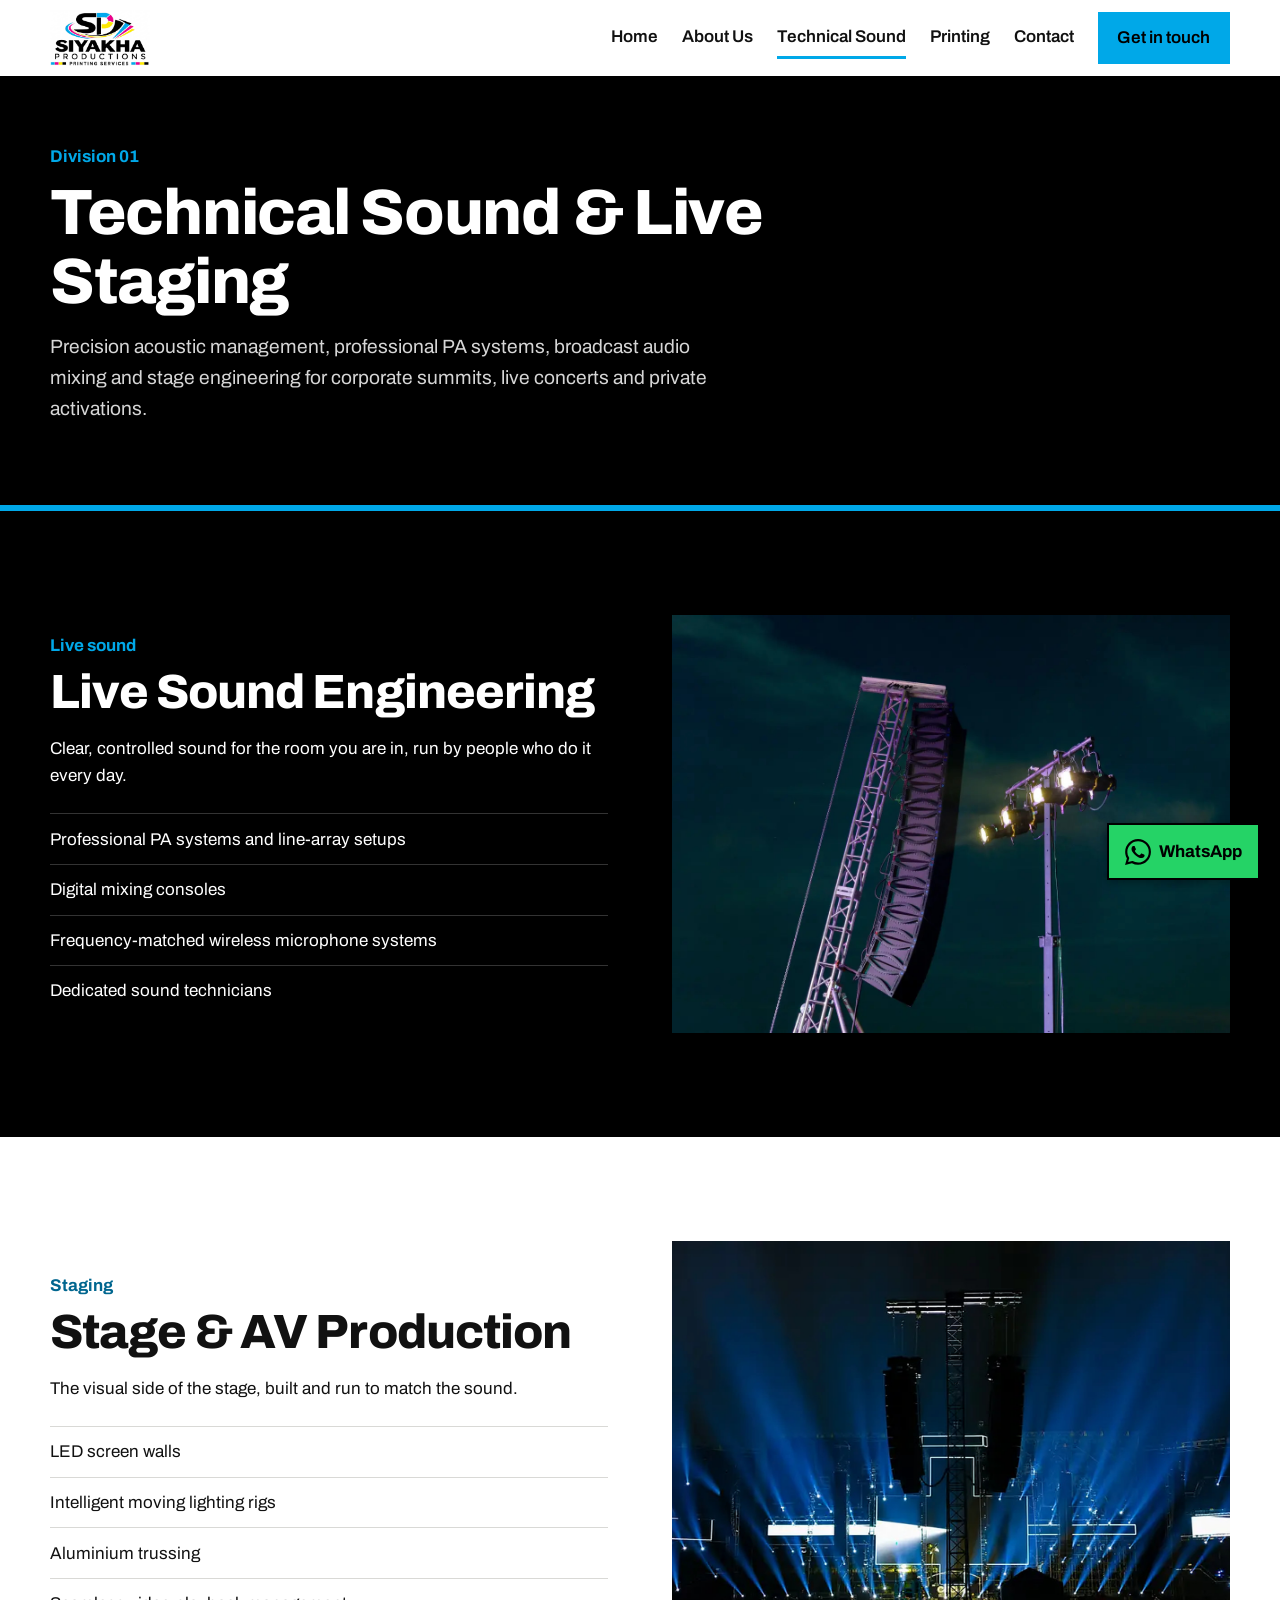
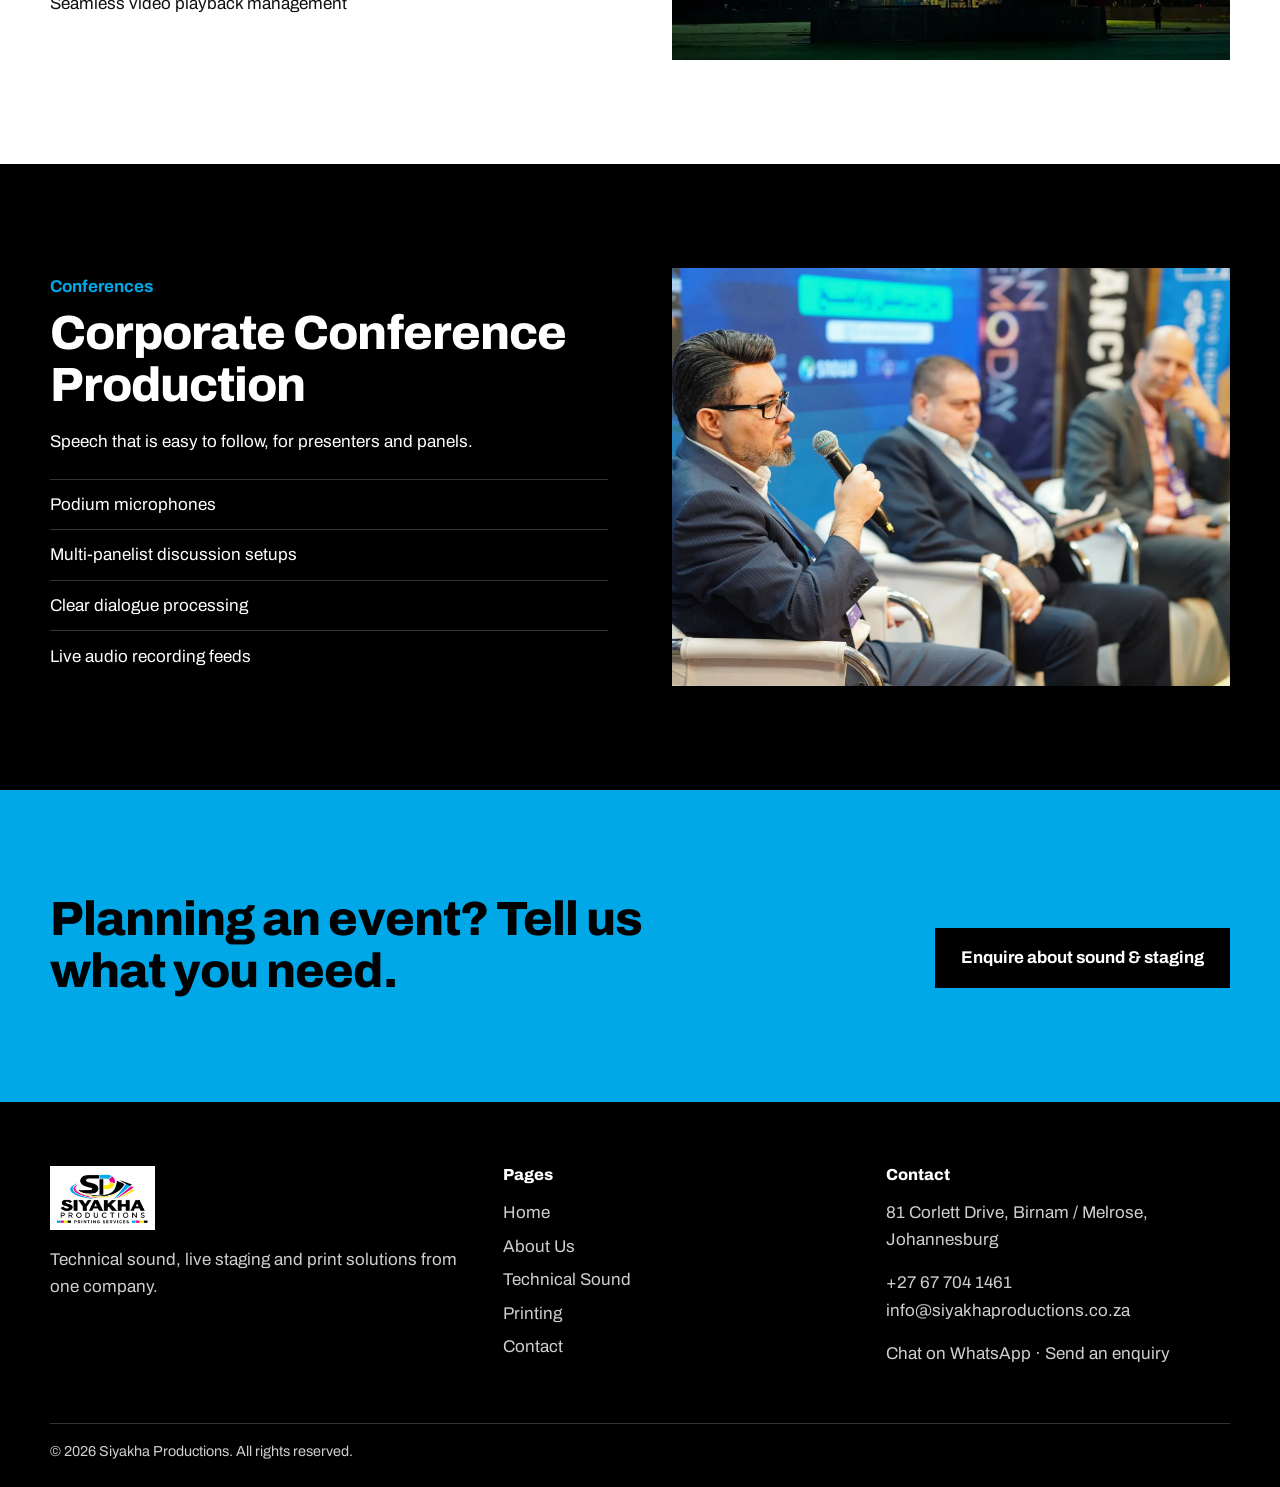
<file: technical-sound.html>
<!DOCTYPE html>
<html lang="en">
<head>
<meta charset="utf-8">
<meta name="viewport" content="width=device-width, initial-scale=1">
<link rel="icon" href="assets/icons/favicon.ico" sizes="any">
<link rel="icon" type="image/png" sizes="32x32" href="assets/icons/favicon-32.png">
<link rel="apple-touch-icon" href="assets/icons/apple-touch-icon.png">
<title>Technical Sound &amp; Live Staging | Siyakha Productions</title>
<meta name="description" content="Live sound engineering, stage and AV production and corporate conference production for summits, concerts and private events.">
<meta property="og:title" content="Technical Sound &amp; Live Staging | Siyakha Productions">
<meta property="og:description" content="Live sound engineering, stage and AV production and corporate conference production for summits, concerts and private events.">
<meta property="og:type" content="website">
<!-- Add og:url, og:image and a canonical link once the final domain is confirmed -->
<link rel="preconnect" href="https://fonts.googleapis.com">
<link rel="preconnect" href="https://fonts.gstatic.com" crossorigin>
<link href="https://fonts.googleapis.com/css2?family=Archivo:wght@400;600;700;800&display=swap" rel="stylesheet">
<link rel="stylesheet" href="css/style.css">
</head>
<body>
<a class="skip" href="#main">Skip to content</a>
<header class="site-header">
  <div class="wrap">
    <a class="brand" href="index.html" aria-label="Siyakha Productions home"><img src="assets/logos/siyakha-logo.jpg" alt="Siyakha Productions logo" width="100" height="56"></a>
    <button class="menu-toggle" aria-expanded="false" aria-controls="site-nav">Menu</button>
    <nav class="nav" id="site-nav" aria-label="Main">
      <a href="index.html">Home</a><a href="about.html">About Us</a><a href="technical-sound.html" aria-current="page">Technical Sound</a><a href="printing.html">Printing</a><a href="contact.html">Contact</a>
      <a class="btn" href="contact.html">Get in touch</a>
    </nav>
  </div>
</header>
<main id="main">
  <section class="page-hero sound">
    <div class="wrap">
      <span class="tag">Division 01</span><h1>Technical Sound &amp; Live Staging</h1>
      <p class="lead">Precision acoustic management, professional PA systems, broadcast audio mixing and stage engineering for corporate summits, live concerts and private activations.</p>
    </div>
  </section>
  <section class="division dark" aria-labelledby="live-title">
    <div class="wrap">
      <div>
        <span class="tag">Live sound</span>
        <h2 id="live-title">Live Sound Engineering</h2>
        <p>Clear, controlled sound for the room you are in, run by people who do it every day.</p>
        <ul class="plain"><li>Professional PA systems and line-array setups</li><li>Digital mixing consoles</li><li>Frequency-matched wireless microphone systems</li><li>Dedicated sound technicians</li></ul>
      </div>
      <div class="zoom media"><img src="assets/images/sound-live.jpg" alt="Line-array speaker flown from aluminium truss beside stage lights" width="1400" height="934" loading="lazy"></div>
    </div>
  </section>
  <section class="division   flip" aria-labelledby="stage-title">
    <div class="wrap">
      <div>
        <span class="tag">Staging</span>
        <h2 id="stage-title">Stage &amp; AV Production</h2>
        <p>The visual side of the stage, built and run to match the sound.</p>
        <ul class="plain"><li>LED screen walls</li><li>Intelligent moving lighting rigs</li><li>Aluminium trussing</li><li>Seamless video playback management</li></ul>
      </div>
      <div class="zoom media"><img src="assets/images/sound-stage.jpg" alt="Stage with LED screens, trussing and blue moving lights" width="1600" height="1066" loading="lazy"></div>
    </div>
  </section>
  <section class="division dark" aria-labelledby="conf-title">
    <div class="wrap">
      <div>
        <span class="tag">Conferences</span>
        <h2 id="conf-title">Corporate Conference Production</h2>
        <p>Speech that is easy to follow, for presenters and panels.</p>
        <ul class="plain"><li>Podium microphones</li><li>Multi-panelist discussion setups</li><li>Clear dialogue processing</li><li>Live audio recording feeds</li></ul>
      </div>
      <div class="zoom media"><img src="assets/images/sound-conference.jpg" alt="Panelists seated on stage, one speaking into a handheld microphone" width="2000" height="1334" loading="lazy"></div>
    </div>
  </section>
  <section class="cta" aria-labelledby="cta-title">
    <div class="wrap">
      <h2 id="cta-title">Planning an event? Tell us what you need.</h2>
      <div class="hero-actions"><a class="btn" href="contact.html?division=sound">Enquire about sound &amp; staging</a></div>
    </div>
  </section>
</main>
<footer class="site-footer">
  <div class="wrap">
    <div>
      <img src="assets/logos/siyakha-logo.jpg" alt="Siyakha Productions logo" width="115" height="64" loading="lazy">
      <p>Technical sound, live staging and print solutions from one company.</p>
    </div>
    <nav aria-label="Footer">
      <h2>Pages</h2>
      <ul>
        <li><a href="index.html">Home</a></li>
        <li><a href="about.html">About Us</a></li>
        <li><a href="technical-sound.html">Technical Sound</a></li>
        <li><a href="printing.html">Printing</a></li>
        <li><a href="contact.html">Contact</a></li>
      </ul>
    </nav>
    <div>
      <h2>Contact</h2>
      <address>
        <p>81 Corlett Drive, Birnam / Melrose, Johannesburg</p>
        <p><a href="tel:+27677041461">+27 67 704 1461</a><br><a href="mailto:info@siyakhaproductions.co.za">info@siyakhaproductions.co.za</a></p>
        <p><a href="https://wa.me/27677041461" target="_blank" rel="noopener">Chat on WhatsApp</a> &middot; <a href="contact.html">Send an enquiry</a></p>
      </address>
    </div>
  </div>
  <div class="wrap legal">&copy; <span id="year">2026</span> Siyakha Productions. All rights reserved.</div>
</footer>
<a class="wa-float" href="https://wa.me/27677041461?text=Hello%20Siyakha%20Productions%2C%20I%27d%20like%20to%20make%20an%20enquiry." target="_blank" rel="noopener" aria-label="Chat with Siyakha Productions on WhatsApp"><svg viewBox="0 0 24 24" aria-hidden="true"><path fill="currentColor" d="M17.47 14.38c-.3-.15-1.76-.87-2.03-.97-.27-.1-.47-.15-.67.15-.2.3-.77.97-.94 1.16-.17.2-.35.22-.64.07-.3-.15-1.26-.46-2.39-1.48-.88-.79-1.48-1.76-1.65-2.06-.17-.3-.02-.46.13-.6.13-.14.3-.35.45-.52.15-.17.2-.3.3-.5.1-.2.05-.37-.03-.52-.07-.15-.67-1.61-.92-2.21-.24-.58-.49-.5-.67-.51h-.57c-.2 0-.52.07-.79.37-.27.3-1.04 1.02-1.04 2.48s1.07 2.88 1.21 3.07c.15.2 2.1 3.2 5.08 4.49.71.3 1.26.49 1.69.63.71.23 1.36.2 1.87.12.57-.08 1.76-.72 2-1.41.25-.7.25-1.29.17-1.41-.07-.12-.27-.2-.57-.35zM12.05 21.8a9.9 9.9 0 0 1-5.03-1.38l-.36-.21-3.74.98 1-3.65-.24-.37a9.86 9.86 0 0 1-1.51-5.26c0-5.45 4.44-9.88 9.89-9.88 2.64 0 5.12 1.03 6.99 2.9a9.83 9.83 0 0 1 2.89 6.99c0 5.45-4.44 9.88-9.89 9.88zM20.46 3.49A11.8 11.8 0 0 0 12.05 0C5.5 0 .16 5.34.16 11.89c0 2.1.55 4.14 1.59 5.95L.06 24l6.3-1.65a11.9 11.9 0 0 0 5.68 1.45c6.56 0 11.89-5.34 11.9-11.89a11.8 11.8 0 0 0-3.48-8.42z"/></svg><span>WhatsApp</span></a>
<script src="js/main.js"></script>
</body>
</html>
</file>
<file: css/style.css>
/* Siyakha Productions - design tokens, layout, responsive and motion in one file */
:root{
  --black:#000; --ink:#111; --white:#fff; --paper:#f4f4f2; --line:#d9d9d6;
  --cyan:#00a8e8;        /* accent, taken from the logo */
  --cyan-text:#00668f;   /* cyan for text on white (passes contrast) */
  --magenta:#ec008c; --yellow:#ffe600;
  --font:"Archivo","Helvetica Neue",Arial,sans-serif;
  --s1:.5rem; --s2:1rem; --s3:1.5rem; --s4:2.5rem; --s5:4rem; --s6:6.5rem;
  --max:1180px;
}
*,*::before,*::after{box-sizing:border-box}
html{scroll-behavior:smooth}
body{margin:0;font-family:var(--font);color:var(--ink);background:var(--white);line-height:1.6;font-size:1.0625rem}
img{max-width:100%;display:block}
a{color:inherit}
h1,h2,h3{line-height:1.08;margin:0 0 var(--s2);font-weight:800;letter-spacing:-.02em}
h1{font-size:clamp(2.6rem,6.4vw,5.2rem)}
h2{font-size:clamp(1.9rem,4vw,3rem)}
h3{font-size:1.35rem;letter-spacing:-.01em}
p{margin:0 0 var(--s2);max-width:62ch}
:focus-visible{outline:3px solid var(--cyan);outline-offset:3px}
.skip{position:absolute;left:-999px;top:0;background:var(--cyan);color:#000;padding:.7rem 1rem;z-index:100}
.skip:focus{left:0}
.wrap{width:min(100% - 2.5rem,var(--max));margin-inline:auto}
section{padding-block:var(--s6)}

/* Buttons */
.btn{display:inline-block;padding:.9rem 1.5rem;font-weight:700;text-decoration:none;border:2px solid var(--cyan);background:var(--cyan);color:#000;transition:background .2s,color .2s}
.btn:hover{background:#000;color:var(--cyan);border-color:var(--cyan)}
.btn.ghost{background:transparent;color:inherit;border-color:currentColor}
.btn.ghost:hover{background:var(--white);color:#000;border-color:var(--white)}

/* Header (white, so the supplied logo sits on its own background) */
.site-header{position:sticky;top:0;z-index:50;background:var(--white);border-bottom:3px solid #000}
.site-header .wrap{display:flex;align-items:center;justify-content:space-between;gap:var(--s3);min-height:76px}
.brand img{height:56px;width:auto}
.nav{display:flex;align-items:center;gap:var(--s3)}
.nav a{text-decoration:none;font-weight:600;padding:.4rem 0;border-bottom:3px solid transparent}
.nav a:hover,.nav a[aria-current="page"]{border-color:var(--cyan)}
.nav .btn{border-bottom:2px solid var(--cyan);padding:.65rem 1.1rem}
.menu-toggle{display:none;background:#000;color:#fff;border:0;padding:.7rem 1rem;font:inherit;font-weight:700;cursor:pointer}

/* Hero */
.hero{background:#000;color:#fff;padding-block:var(--s5) 0}
.hero h1{max-width:14ch}
.hero .lead{font-size:1.25rem;color:#d6d6d6;max-width:46ch}
.hero-actions{display:flex;flex-wrap:wrap;gap:var(--s2);margin-top:var(--s3)}
.hero-top{display:grid;grid-template-columns:1.15fr .85fr;gap:var(--s4);align-items:end;padding-bottom:var(--s5)}
.ph{position:relative;background:#1a1a1a;border:1px dashed #5a5a5a;color:#aaa;display:grid;place-items:center;text-align:center;padding:var(--s2);font-size:.9rem;min-height:260px}
.ph.light{background:var(--paper);border-color:#999;color:#555}
.ph code{display:block;margin-top:.4rem;font-size:.8rem;color:var(--cyan)}
.ph.light code{color:var(--cyan-text)}

/* The two divisions: the memorable moment */
.doors{display:grid;grid-template-columns:1fr 1fr}
.door{padding:var(--s4) var(--s4) var(--s5);text-decoration:none;display:block;transition:background .25s}
.door.sound{background:#000;color:#fff;border-top:6px solid var(--cyan)}
.door.print{background:#fff;color:#000;border-top:6px solid transparent;border-image:linear-gradient(90deg,var(--cyan) 25%,var(--magenta) 25% 50%,var(--yellow) 50% 75%,#000 75%) 1}
.door .tag{font-weight:700;font-size:.95rem;margin-bottom:var(--s2);display:block}
.door.sound .tag{color:var(--cyan)}
.door.print .tag{color:var(--cyan-text)}
.door h2{font-size:clamp(1.6rem,3vw,2.3rem)}
.door .go{font-weight:700;border-bottom:3px solid var(--cyan);padding-bottom:2px}
.door.sound:hover{background:#0b1a22}
.door.print:hover{background:var(--paper)}

/* Intro */
.intro .wrap{display:grid;grid-template-columns:.8fr 1.2fr;gap:var(--s5);align-items:start}
.intro p{font-size:1.2rem}

/* Division showcases */
.division{padding-block:var(--s6)}
.division.dark{background:#000;color:#fff}
.division .wrap{display:grid;grid-template-columns:1fr 1fr;gap:var(--s5);align-items:center}
.division.flip .media{order:2}
.division .tag{font-weight:700;color:var(--cyan-text);display:block;margin-bottom:var(--s1)}
.division.dark .tag{color:var(--cyan)}
.svc-list{list-style:none;padding:0;margin:var(--s3) 0}
.svc-list li{padding:var(--s2) 0;border-top:1px solid var(--line)}
.dark .svc-list li{border-color:#333}
.svc-list strong{display:block;font-size:1.1rem}
.svc-list span{color:#555}
.dark .svc-list span{color:#bdbdbd}

/* Selected services: a ruled table, not cards */
.services{background:var(--paper)}
.services .cols{display:grid;grid-template-columns:1fr 1fr;gap:var(--s5);margin-top:var(--s4)}
.services h3{border-bottom:3px solid #000;padding-bottom:.6rem}
.services ul{list-style:none;margin:0;padding:0;columns:1}
.services li{padding:.55rem 0;border-bottom:1px solid var(--line)}

/* Portfolio */
.portfolio .grid{display:grid;grid-template-columns:repeat(4,1fr);gap:var(--s2);margin-top:var(--s3)}
.portfolio .ph{min-height:200px}
.note{font-size:.95rem;color:#555;margin-top:var(--s2)}

/* Why choose */
.why{background:#000;color:#fff}
.why dl{display:grid;grid-template-columns:repeat(2,1fr);gap:0 var(--s5);margin:var(--s4) 0 0}
.why dt{font-weight:800;font-size:1.25rem;border-top:3px solid var(--cyan);padding-top:var(--s2)}
.why dd{margin:.4rem 0 var(--s3);color:#c9c9c9;max-width:48ch}

/* CTA */
.cta{background:var(--cyan);color:#000}
.cta .wrap{display:flex;flex-wrap:wrap;gap:var(--s3);align-items:center;justify-content:space-between}
.cta h2{margin:0;max-width:20ch}
.cta .btn{background:#000;color:#fff;border-color:#000}
.cta .btn:hover{background:#fff;color:#000}
.cta .btn.ghost{background:transparent;color:#000}
.cta .btn.ghost:hover{background:#fff;border-color:#fff}

/* Footer */
.site-footer{background:#000;color:#cfcfcf;padding-block:var(--s5) var(--s3)}
.site-footer .wrap{display:grid;grid-template-columns:1.2fr 1fr 1fr;gap:var(--s4)}
.site-footer img{height:64px;width:auto;background:#fff;padding:6px;margin-bottom:var(--s2)}
.site-footer h2{font-size:1rem;color:#fff;letter-spacing:0}
.site-footer ul{list-style:none;padding:0;margin:0}
.site-footer li{margin-bottom:.4rem}
.site-footer a{text-decoration:none}
.site-footer a:hover{color:var(--cyan)}
.legal{border-top:1px solid #333;margin-top:var(--s4);padding-top:var(--s2);font-size:.9rem}

/* Tablet */
@media (max-width:960px){
  section,.division{padding-block:var(--s5)}
  .hero-top,.intro .wrap,.division .wrap,.services .cols,.site-footer .wrap,.why dl{grid-template-columns:1fr}
  .division.flip .media{order:0}
  .portfolio .grid{grid-template-columns:1fr 1fr}
  .menu-toggle{display:block}
  .nav{display:none;position:absolute;left:0;right:0;top:100%;background:#fff;flex-direction:column;align-items:stretch;gap:0;padding:var(--s2) 1.25rem var(--s3);border-bottom:3px solid #000}
  .nav.open{display:flex}
  .nav a{padding:.9rem 0;border-bottom:1px solid var(--line)}
  .nav .btn{text-align:center;margin-top:var(--s2)}
}
/* Phone */
@media (max-width:620px){
  body{font-size:1rem}
  .doors{grid-template-columns:1fr}
  .door{padding:var(--s3) var(--s3) var(--s4)}
  .brand img{height:46px}
  .hero-actions .btn,.cta .btn{width:100%;text-align:center}
  .portfolio .grid{grid-template-columns:1fr}
  .ph{min-height:200px}
}

/* Motion: one page-load reveal for the hero, off for reduced-motion users */
@keyframes rise{from{opacity:0;transform:translateY(14px)}to{opacity:1;transform:none}}
.hero-top>*{animation:rise .7s ease both}
.hero-top>*:nth-child(2){animation-delay:.12s}
@media (prefers-reduced-motion:reduce){
  html{scroll-behavior:auto}
  *,*::before,*::after{animation:none!important;transition:none!important}
}

/* ---------- Split hero: sound / print divided by a diagonal slash ---------- */
.hero-split{position:relative;background:#000;color:#fff;overflow:hidden;min-height:clamp(560px,76vh,740px);display:flex;align-items:center}
.hs-art{position:absolute;inset:0}
.photo{position:absolute;inset:0;background-size:cover;background-position:center}
.photo-sound{background-image:url(../assets/images/hero-sound.jpg)}
.photo-print{background-image:url(../assets/images/hero-print.jpg);inset:0 0 0 38%}
.hs-sound::after{content:"";position:absolute;inset:0;background:linear-gradient(90deg,rgba(0,0,0,.82) 0,rgba(0,0,0,.5) 48%,rgba(0,0,0,.1) 70%)}
.hs-print{clip-path:polygon(66% 0,100% 0,100% 100%,50% 100%);background:#222}
.slash{position:absolute;inset:0;background:var(--cyan);clip-path:polygon(65.6% 0,66.4% 0,50.4% 100%,49.6% 100%)}
.hs-copy{position:relative;z-index:2;padding-block:var(--s5) 9rem}
.hs-copy>div{max-width:min(600px,50%)}
.hero-split h1{font-size:clamp(2.4rem,5.2vw,4.6rem);max-width:none}
.hero-split .lead{font-size:1.2rem;color:#e6e6e6}
.hs-label{position:absolute;bottom:1.5rem;z-index:2;display:flex;gap:.8rem;align-items:center;padding:.7rem 1rem;background:rgba(0,0,0,.82);color:#fff;line-height:1.3;text-decoration:none}
.hs-label:hover{outline:2px solid var(--cyan)}
.hs-label svg{width:34px;height:34px;flex:none}
.hs-label strong{display:block;font-size:1.05rem}
.hs-label small{display:block;font-size:.82rem;color:#c9c9c9}
.hs-label.l{right:calc(50% + 1.5rem)}
.hs-label.r{left:calc(50% + 4rem)}

/* ---------- Inner page hero ---------- */
.page-hero{background:#000;color:#fff;padding-block:var(--s5);border-bottom:6px solid var(--cyan)}
.page-hero.print{border-image:linear-gradient(90deg,var(--cyan) 25%,var(--magenta) 25% 50%,var(--yellow) 50% 75%,#fff 75%) 1}
.page-hero .tag{color:var(--cyan);font-weight:700;display:block;margin-bottom:var(--s1)}
.page-hero h1{font-size:clamp(2.2rem,5vw,4rem);max-width:18ch}
.page-hero .lead{font-size:1.2rem;color:#d6d6d6;max-width:60ch}

/* ---------- Service blocks / lists ---------- */
.plain{list-style:none;padding:0;margin:var(--s3) 0 0}
.plain li{padding:.7rem 0;border-top:1px solid var(--line)}
.plain li strong{display:block}
.dark .plain li{border-color:#333}
.more{margin:0;padding:0 0 var(--s5);text-align:center}
.more.dark-more{background:#000;padding-top:0;margin-top:0}
.division.dark+.more{background:#000}
.division+.more{padding-top:0}

/* ---------- Contact ---------- */
.contact .wrap{display:grid;grid-template-columns:.8fr 1.2fr;gap:var(--s5);align-items:start}
.form{background:var(--paper);padding:var(--s4);border-top:6px solid var(--cyan)}
.field{margin-bottom:var(--s3)}
.field label{display:block;font-weight:700;margin-bottom:.35rem}
.opt{font-weight:400;color:#555}
.field input,.field select,.field textarea{width:100%;font:inherit;padding:.8rem;border:2px solid #000;background:#fff;border-radius:0}
.field input[aria-invalid="true"],.field select[aria-invalid="true"],.field textarea[aria-invalid="true"]{border-color:#b00020}
.err{display:block;color:#b00020;font-size:.95rem;margin-top:.3rem;min-height:0}
.hp{position:absolute;left:-9999px;height:0;overflow:hidden}
.status{margin:var(--s2) 0 0;font-weight:700}
.status.ok{color:#0a6b2d}.status.bad{color:#b00020}
.form button:disabled{opacity:.6;cursor:wait}

@media (max-width:960px){
  .contact .wrap{grid-template-columns:1fr}
  .hero-split{align-items:flex-start;min-height:0}
  .hs-copy{padding-bottom:340px}
  .hs-copy>div{max-width:none}
  .photo-print{inset:50% 0 0 0;background-position:72% 25%}
  .hs-print{clip-path:polygon(0 74%,100% 58%,100% 100%,0 100%)}
  .slash{clip-path:polygon(0 73.6%,100% 57.6%,100% 58.4%,0 74.4%)}
  .hs-sound::after{background:linear-gradient(180deg,rgba(0,0,0,.7),rgba(0,0,0,.3))}
  .hs-label{bottom:1rem}
  .hs-label.l{left:1.25rem;right:auto}
  .hs-label.r{right:1.25rem;left:auto}
}
@media (max-width:620px){
  .form{padding:var(--s3)}
  .hs-label{padding:.5rem .7rem}
  .hs-label svg{width:26px;height:26px}
  .hs-label small{display:none}
  .wa-float span{display:none}
}

/* ---------- Photos, contact details, WhatsApp ---------- */
.portfolio .grid img{width:100%;aspect-ratio:4/3;object-fit:cover}
.details{margin:0 0 var(--s3)}
.details dt{font-weight:700;margin-top:var(--s2)}
.details dd{margin:0}
.btn.wa{background:#25d366;border-color:#25d366;color:#000}
.btn.wa:hover{background:#000;color:#25d366}
.site-footer address{font-style:normal}
.site-footer address p{margin:0 0 var(--s2)}
.wa-float{position:fixed;right:1.25rem;bottom:1.25rem;z-index:60;display:flex;align-items:center;gap:.5rem;padding:.8rem 1rem;background:#25d366;color:#000;font-weight:700;text-decoration:none;border:2px solid #000;box-shadow:0 2px 8px rgba(0,0,0,.35)}
.wa-float svg{width:26px;height:26px}
.wa-float:hover{background:#000;color:#25d366;border-color:#25d366}

/* ---------- Footer legal line: keep copyright text together on the left ---------- */
.site-footer .legal{display:block;text-align:left}

/* ---------- Simple interactive effects ---------- */
/* Photos zoom gently on hover; Our work photos also zoom in turn (autoplay) */
.zoom{overflow:hidden}
.zoom img{display:block;width:100%;height:auto;aspect-ratio:4/3;object-fit:cover;transition:transform .6s ease}
.zoom:hover img,.zoom.active img{transform:scale(1.08)}
.portfolio .zoom:hover img,.portfolio .zoom.active img{transform:scale(1.12)}
/* Buttons lift slightly */
.btn{transition:background .2s,color .2s,transform .2s}
.btn:hover{transform:translateY(-2px)}
/* Service rows highlight on hover */
.plain li,.services li{transition:border-color .2s}
.plain li:hover,.svc-list li:hover{border-top-color:var(--cyan)}
.services li:hover{border-bottom-color:var(--cyan)}
/* Sections fade up as they scroll into view (class is added by js/main.js) */
.reveal{opacity:0;transform:translateY(18px);transition:opacity .7s ease,transform .7s ease}
.reveal.in{opacity:1;transform:none}

/* ---------- Contact page map ---------- */
.map{padding-top:0}
.map-frame{position:relative;aspect-ratio:16/7;border:3px solid #000;background:var(--paper);margin-top:var(--s2)}
.map-frame iframe{position:absolute;inset:0;width:100%;height:100%;border:0}
.map-link{margin:var(--s3) 0 0}
@media (max-width:620px){.map-frame{aspect-ratio:4/5}}
</file>
